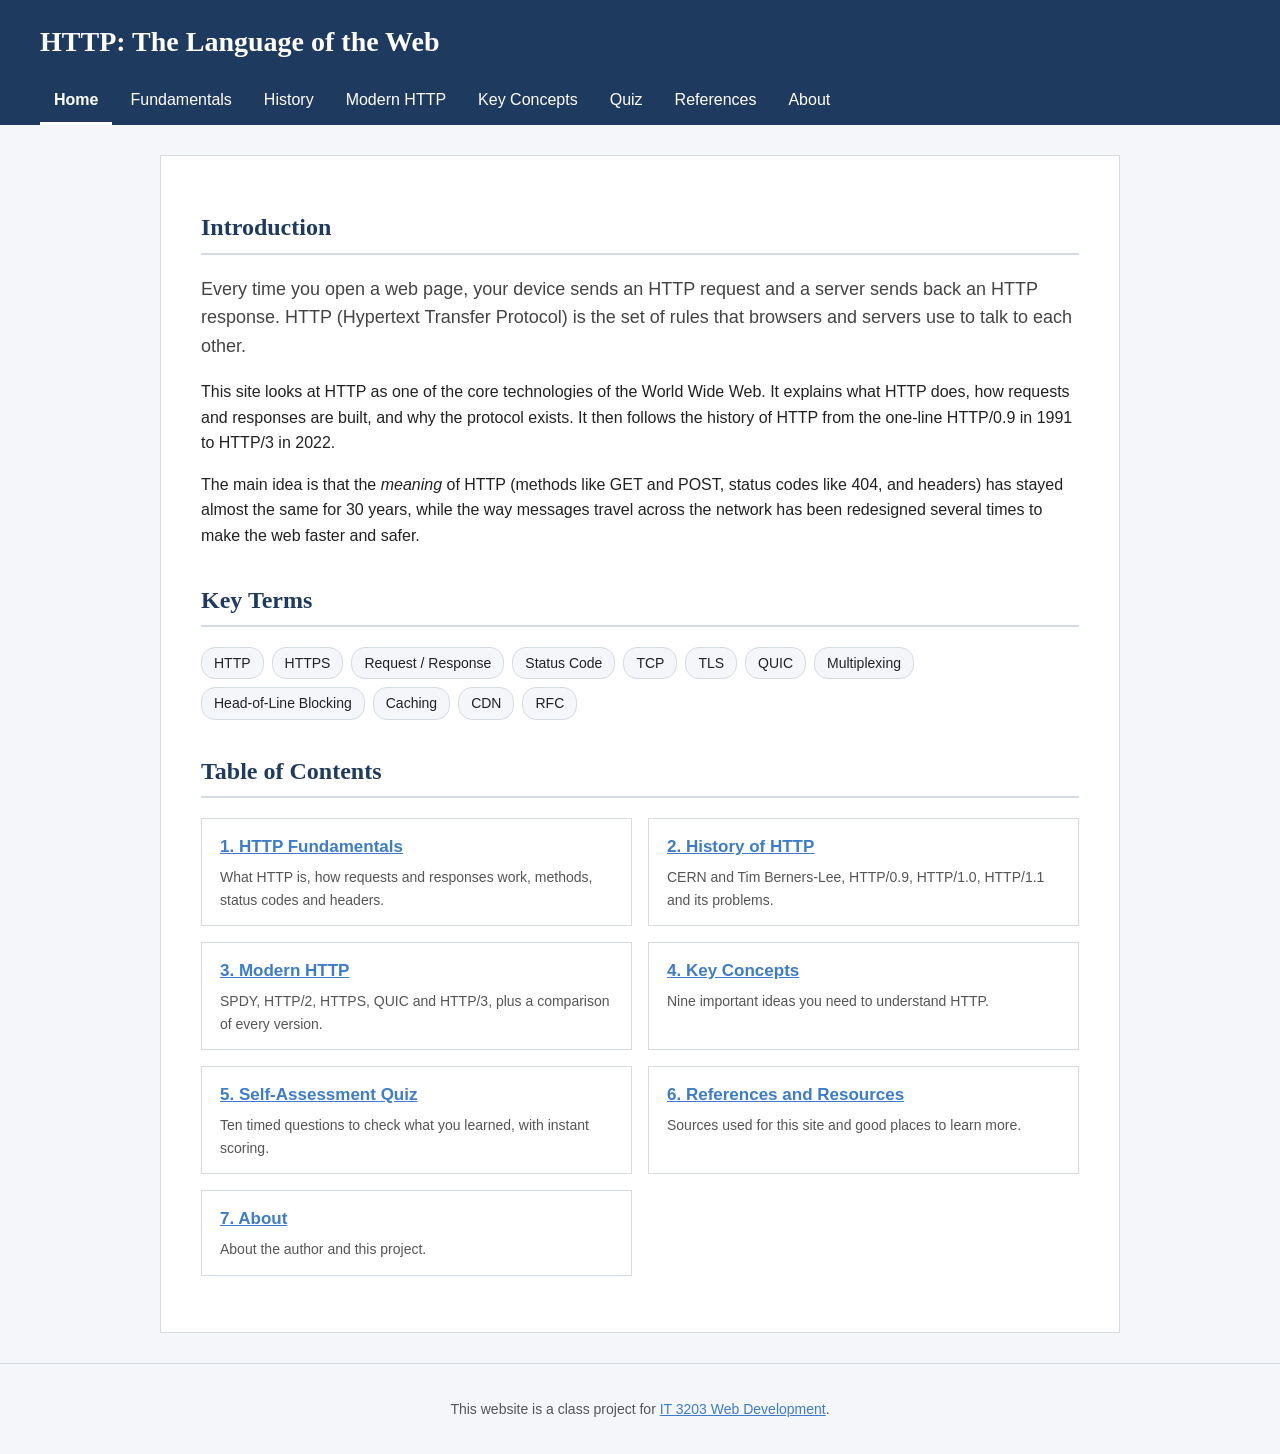
<file: index.html>
<!DOCTYPE html>
<html lang="en">
<head>
    <meta charset="UTF-8">
    <meta name="viewport" content="width=device-width, initial-scale=1.0">
    <title>HTTP: The Language of the Web | Home</title>
    <link rel="stylesheet" href="styles.css">
</head>
<body>
    <!-- Site header with the main menu (same on every page) -->
    <header id="site-header">
        <h1>HTTP: The Language of the Web</h1>
        <nav id="main-nav">
            <a href="index.html" class="active">Home</a>
            <a href="fundamentals.html">Fundamentals</a>
            <a href="history.html">History</a>
            <a href="modern.html">Modern HTTP</a>
            <a href="concepts.html">Key Concepts</a>
            <a href="quiz.html">Quiz</a>
            <a href="references.html">References</a>
            <a href="about.html">About</a>
        </nav>
    </header>

    <main>
        <!-- Introduction / abstract -->
        <section>
            <h2>Introduction</h2>
            <p class="lead">Every time you open a web page, your device sends an HTTP request and a
                server sends back an HTTP response. HTTP (Hypertext Transfer Protocol) is the set
                of rules that browsers and servers use to talk to each other.</p>
            <p>This site looks at HTTP as one of the core technologies of the World Wide Web. It
                explains what HTTP does, how requests and responses are built, and why the
                protocol exists. It then follows the history of HTTP from the one-line HTTP/0.9 in
                1991 to HTTP/3 in 2022.</p>
            <p>The main idea is that the <em>meaning</em> of HTTP (methods like GET and POST,
                status codes like 404, and headers) has stayed almost the same for 30 years, while
                the way messages travel across the network has been redesigned several times to
                make the web faster and safer.</p>
        </section>

        <!-- Key terms used on this site -->
        <section>
            <h2>Key Terms</h2>
            <ul class="terms">
                <li>HTTP</li>
                <li>HTTPS</li>
                <li>Request / Response</li>
                <li>Status Code</li>
                <li>TCP</li>
                <li>TLS</li>
                <li>QUIC</li>
                <li>Multiplexing</li>
                <li>Head-of-Line Blocking</li>
                <li>Caching</li>
                <li>CDN</li>
                <li>RFC</li>
            </ul>
        </section>

        <!-- Table of contents linking to every page -->
        <section>
            <h2>Table of Contents</h2>
            <ul class="toc">
                <li>
                    <a href="fundamentals.html">1. HTTP Fundamentals</a>
                    <p>What HTTP is, how requests and responses work, methods, status codes and headers.</p>
                </li>
                <li>
                    <a href="history.html">2. History of HTTP</a>
                    <p>CERN and Tim Berners-Lee, HTTP/0.9, HTTP/1.0, HTTP/1.1 and its problems.</p>
                </li>
                <li>
                    <a href="modern.html">3. Modern HTTP</a>
                    <p>SPDY, HTTP/2, HTTPS, QUIC and HTTP/3, plus a comparison of every version.</p>
                </li>
                <li>
                    <a href="concepts.html">4. Key Concepts</a>
                    <p>Nine important ideas you need to understand HTTP.</p>
                </li>
                <li>
                    <a href="quiz.html">5. Self-Assessment Quiz</a>
                    <p>Ten timed questions to check what you learned, with instant scoring.</p>
                </li>
                <li>
                    <a href="references.html">6. References and Resources</a>
                    <p>Sources used for this site and good places to learn more.</p>
                </li>
                <li>
                    <a href="about.html">7. About</a>
                    <p>About the author and this project.</p>
                </li>
            </ul>
        </section>
    </main>

    <!-- Footer with the class project note -->
    <footer>
        <p>This website is a class project for
            <a href="https://ksuweb.github.io/IT3203/">IT 3203 Web Development</a>.</p>
    </footer>
</body>
</html>
</file>
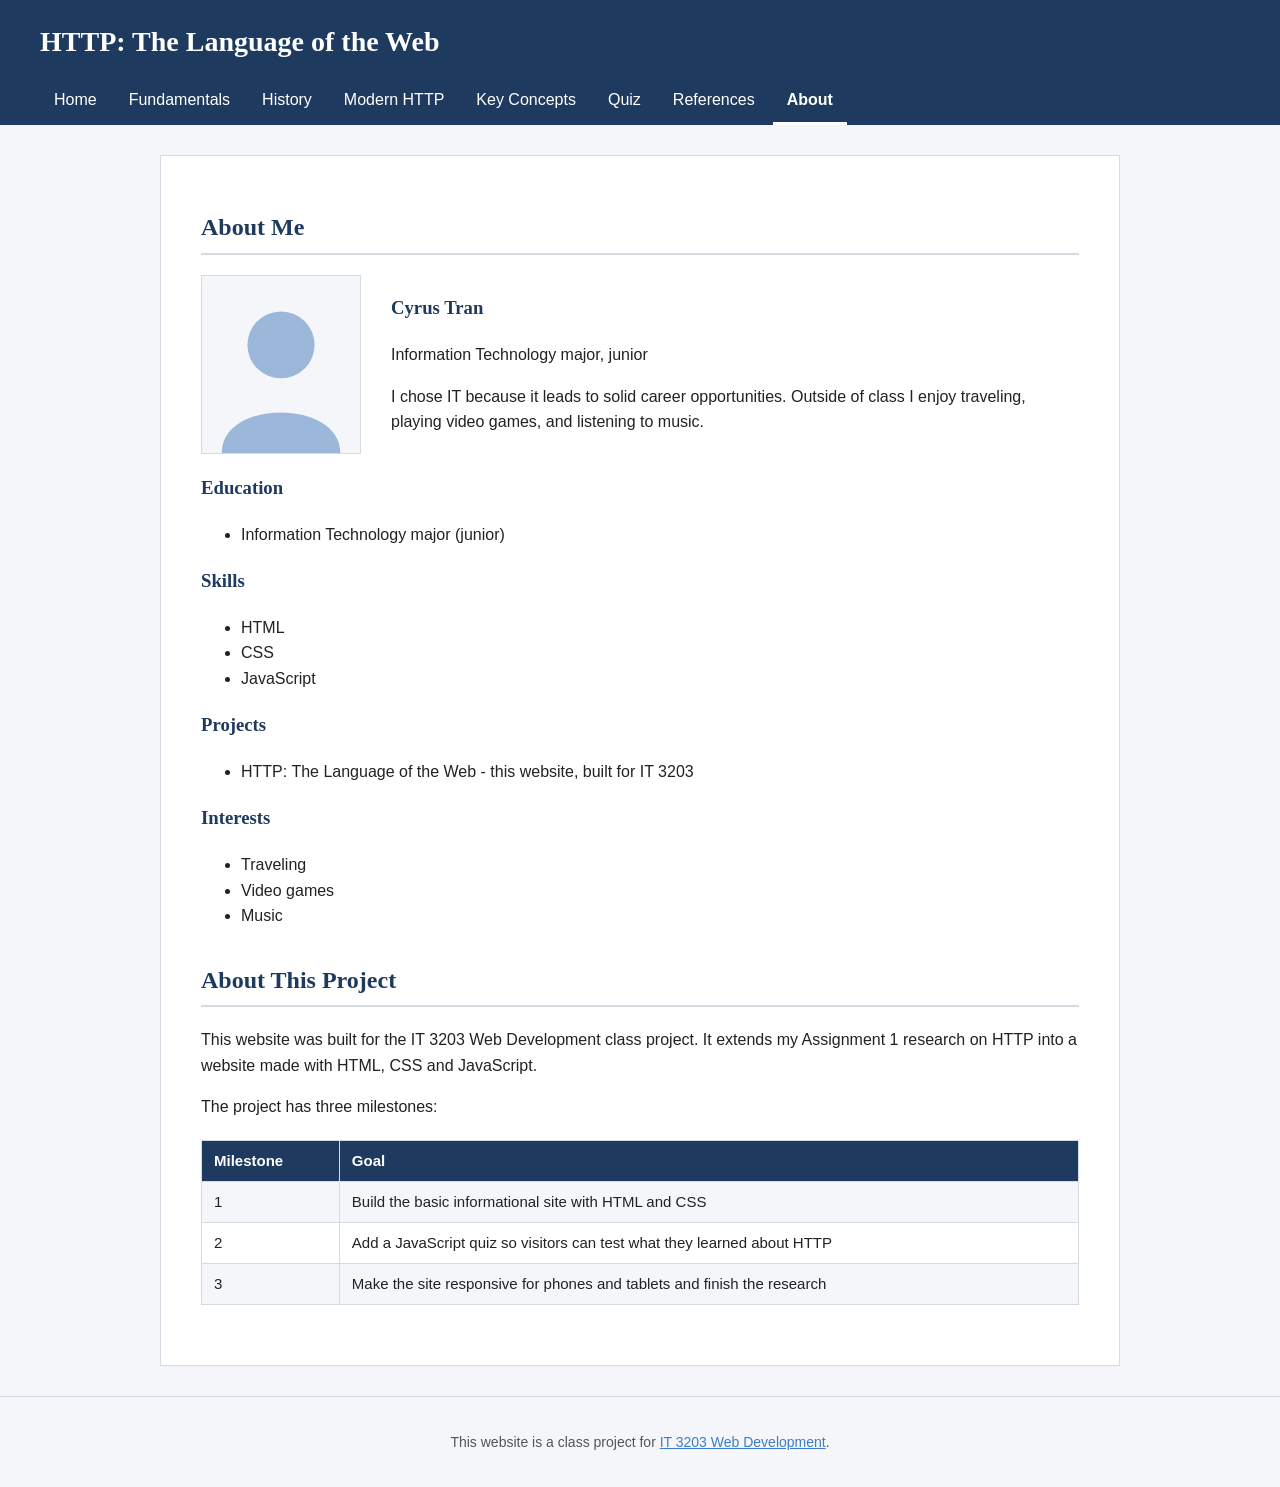
<file: about.html>
<!DOCTYPE html>
<html lang="en">
<head>
    <meta charset="UTF-8">
    <meta name="viewport" content="width=device-width, initial-scale=1.0">
    <title>HTTP: The Language of the Web | About</title>
    <link rel="stylesheet" href="styles.css">
</head>
<body>
    <!-- Site header with the main menu (same on every page) -->
    <header id="site-header">
        <h1>HTTP: The Language of the Web</h1>
        <nav id="main-nav">
            <a href="index.html">Home</a>
            <a href="fundamentals.html">Fundamentals</a>
            <a href="history.html">History</a>
            <a href="modern.html">Modern HTTP</a>
            <a href="concepts.html">Key Concepts</a>
            <a href="quiz.html">Quiz</a>
            <a href="references.html">References</a>
            <a href="about.html" class="active">About</a>
        </nav>
    </header>

    <main>
        <h2>About Me</h2>

        <!-- Photo and short intro side by side (flexbox) -->
        <div class="about-top">
            <!-- Placeholder profile image -->
            <img src="images/profile.svg" alt="Profile icon for Cyrus Tran">
            <div>
                <h3>Cyrus Tran</h3>
                <p>Information Technology major, junior</p>
                <p>I chose IT because it leads to solid career opportunities. Outside of class I
                    enjoy traveling, playing video games, and listening to music.</p>
            </div>
        </div>

        <!-- Mini resume -->
        <h3>Education</h3>
        <ul>
            <li>Information Technology major (junior)</li>
        </ul>

        <h3>Skills</h3>
        <ul>
            <li>HTML</li>
            <li>CSS</li>
            <li>JavaScript</li>
        </ul>

        <h3>Projects</h3>
        <ul>
            <li>HTTP: The Language of the Web - this website, built for IT 3203</li>
        </ul>

        <h3>Interests</h3>
        <ul>
            <li>Traveling</li>
            <li>Video games</li>
            <li>Music</li>
        </ul>

        <!-- About the project -->
        <h2>About This Project</h2>
        <p>This website was built for the IT 3203 Web Development class project. It extends my
            Assignment 1 research on HTTP into a website made with HTML, CSS and JavaScript.</p>
        <p>The project has three milestones:</p>
        <table>
            <tr>
                <th>Milestone</th>
                <th>Goal</th>
            </tr>
            <tr>
                <td>1</td>
                <td>Build the basic informational site with HTML and CSS</td>
            </tr>
            <tr>
                <td>2</td>
                <td>Add a JavaScript quiz so visitors can test what they learned about HTTP</td>
            </tr>
            <tr>
                <td>3</td>
                <td>Make the site responsive for phones and tablets and finish the research</td>
            </tr>
        </table>
    </main>

    <!-- Footer with the class project note -->
    <footer>
        <p>This website is a class project for
            <a href="https://ksuweb.github.io/IT3203/">IT 3203 Web Development</a>.</p>
    </footer>
</body>
</html>
</file>
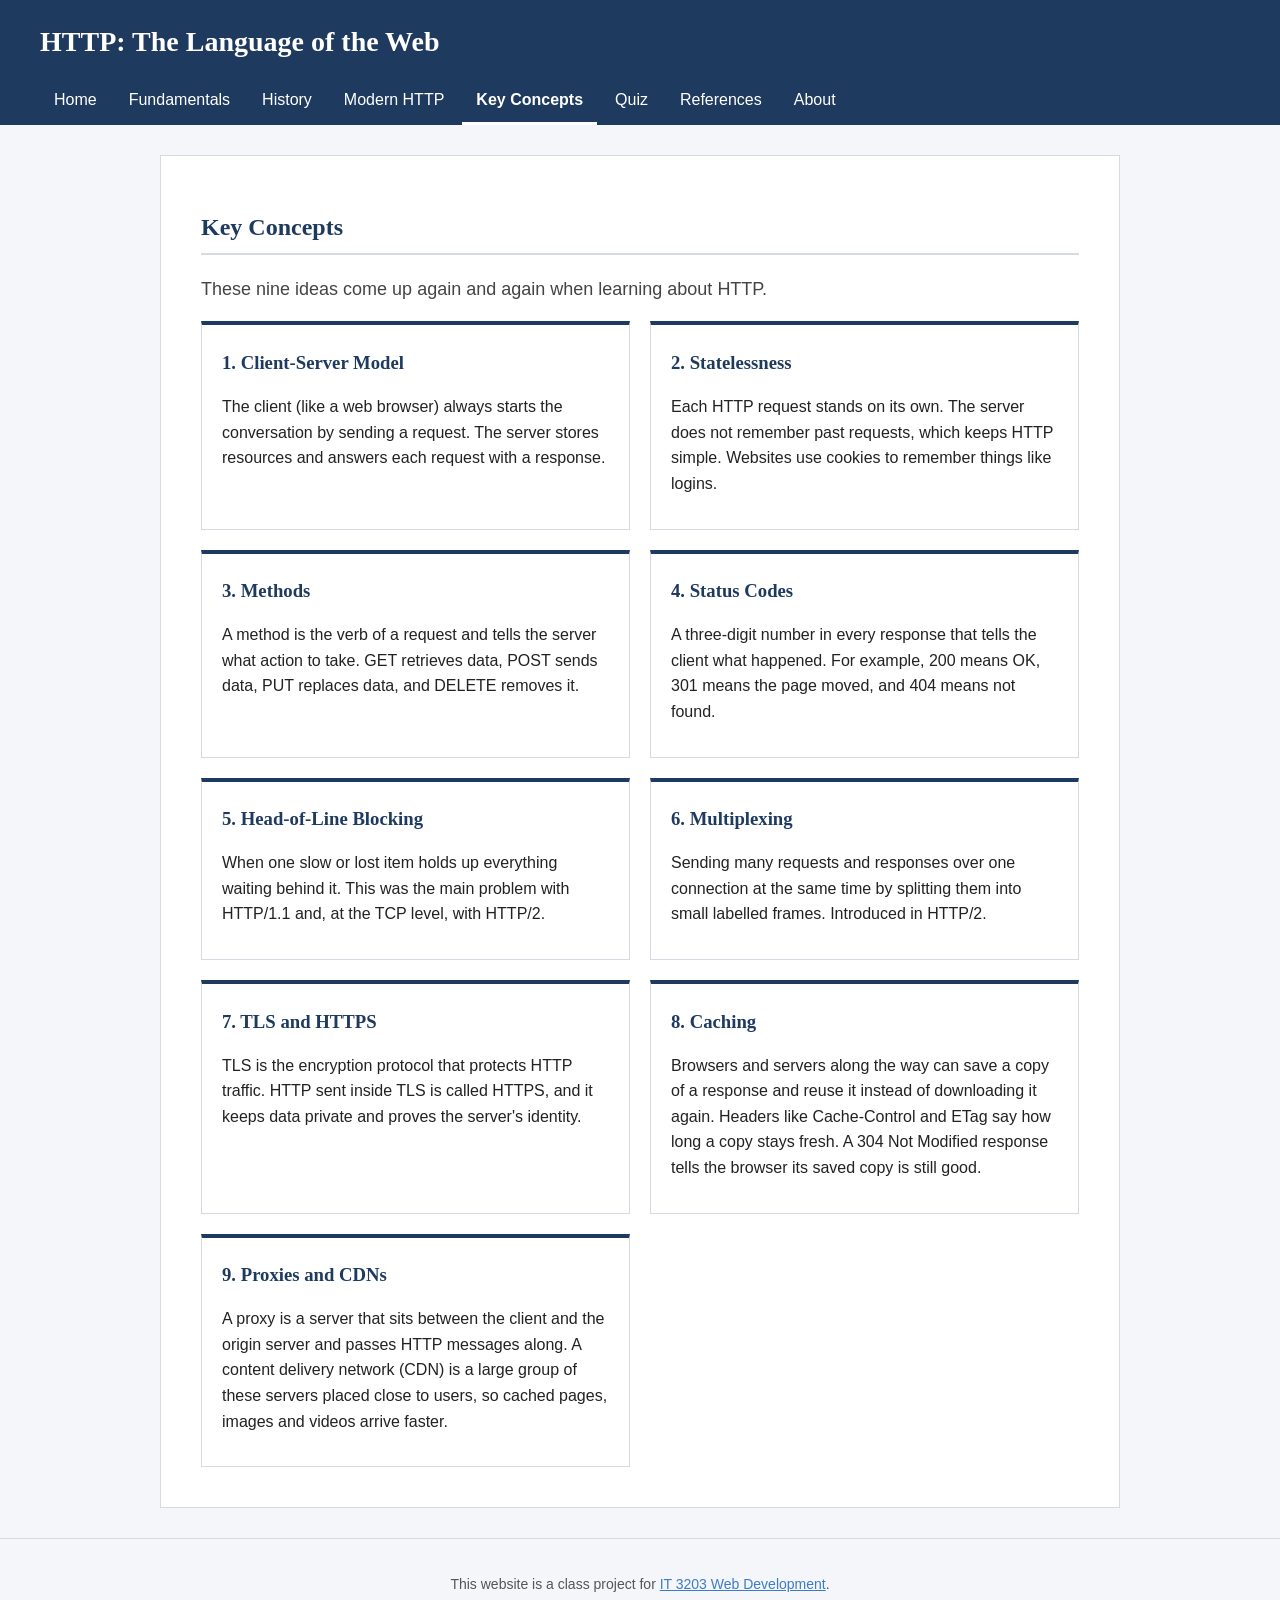
<file: concepts.html>
<!DOCTYPE html>
<html lang="en">
<head>
    <meta charset="UTF-8">
    <meta name="viewport" content="width=device-width, initial-scale=1.0">
    <title>HTTP: The Language of the Web | Key Concepts</title>
    <link rel="stylesheet" href="styles.css">
</head>
<body>
    <!-- Site header with the main menu (same on every page) -->
    <header id="site-header">
        <h1>HTTP: The Language of the Web</h1>
        <nav id="main-nav">
            <a href="index.html">Home</a>
            <a href="fundamentals.html">Fundamentals</a>
            <a href="history.html">History</a>
            <a href="modern.html">Modern HTTP</a>
            <a href="concepts.html" class="active">Key Concepts</a>
            <a href="quiz.html">Quiz</a>
            <a href="references.html">References</a>
            <a href="about.html">About</a>
        </nav>
    </header>

    <main>
        <h2>Key Concepts</h2>
        <p class="lead">These nine ideas come up again and again when learning about HTTP.</p>

        <!-- Concept cards laid out with CSS grid -->
        <div class="concept-grid">
            <div class="concept-card">
                <h3>1. Client-Server Model</h3>
                <p>The client (like a web browser) always starts the conversation by sending a
                    request. The server stores resources and answers each request with a
                    response.</p>
            </div>

            <div class="concept-card">
                <h3>2. Statelessness</h3>
                <p>Each HTTP request stands on its own. The server does not remember past requests,
                    which keeps HTTP simple. Websites use cookies to remember things like logins.</p>
            </div>

            <div class="concept-card">
                <h3>3. Methods</h3>
                <p>A method is the verb of a request and tells the server what action to take.
                    GET retrieves data, POST sends data, PUT replaces data, and DELETE removes it.</p>
            </div>

            <div class="concept-card">
                <h3>4. Status Codes</h3>
                <p>A three-digit number in every response that tells the client what happened.
                    For example, 200 means OK, 301 means the page moved, and 404 means not found.</p>
            </div>

            <div class="concept-card">
                <h3>5. Head-of-Line Blocking</h3>
                <p>When one slow or lost item holds up everything waiting behind it. This was the
                    main problem with HTTP/1.1 and, at the TCP level, with HTTP/2.</p>
            </div>

            <div class="concept-card">
                <h3>6. Multiplexing</h3>
                <p>Sending many requests and responses over one connection at the same time by
                    splitting them into small labelled frames. Introduced in HTTP/2.</p>
            </div>

            <div class="concept-card">
                <h3>7. TLS and HTTPS</h3>
                <p>TLS is the encryption protocol that protects HTTP traffic. HTTP sent inside TLS
                    is called HTTPS, and it keeps data private and proves the server's identity.</p>
            </div>

            <div class="concept-card">
                <h3>8. Caching</h3>
                <p>Browsers and servers along the way can save a copy of a response and reuse it
                    instead of downloading it again. Headers like Cache-Control and ETag say how
                    long a copy stays fresh. A 304 Not Modified response tells the browser its
                    saved copy is still good.</p>
            </div>

            <div class="concept-card">
                <h3>9. Proxies and CDNs</h3>
                <p>A proxy is a server that sits between the client and the origin server and
                    passes HTTP messages along. A content delivery network (CDN) is a large group of
                    these servers placed close to users, so cached pages, images and videos arrive
                    faster.</p>
            </div>
        </div>
    </main>

    <!-- Footer with the class project note -->
    <footer>
        <p>This website is a class project for
            <a href="https://ksuweb.github.io/IT3203/">IT 3203 Web Development</a>.</p>
    </footer>
</body>
</html>
</file>
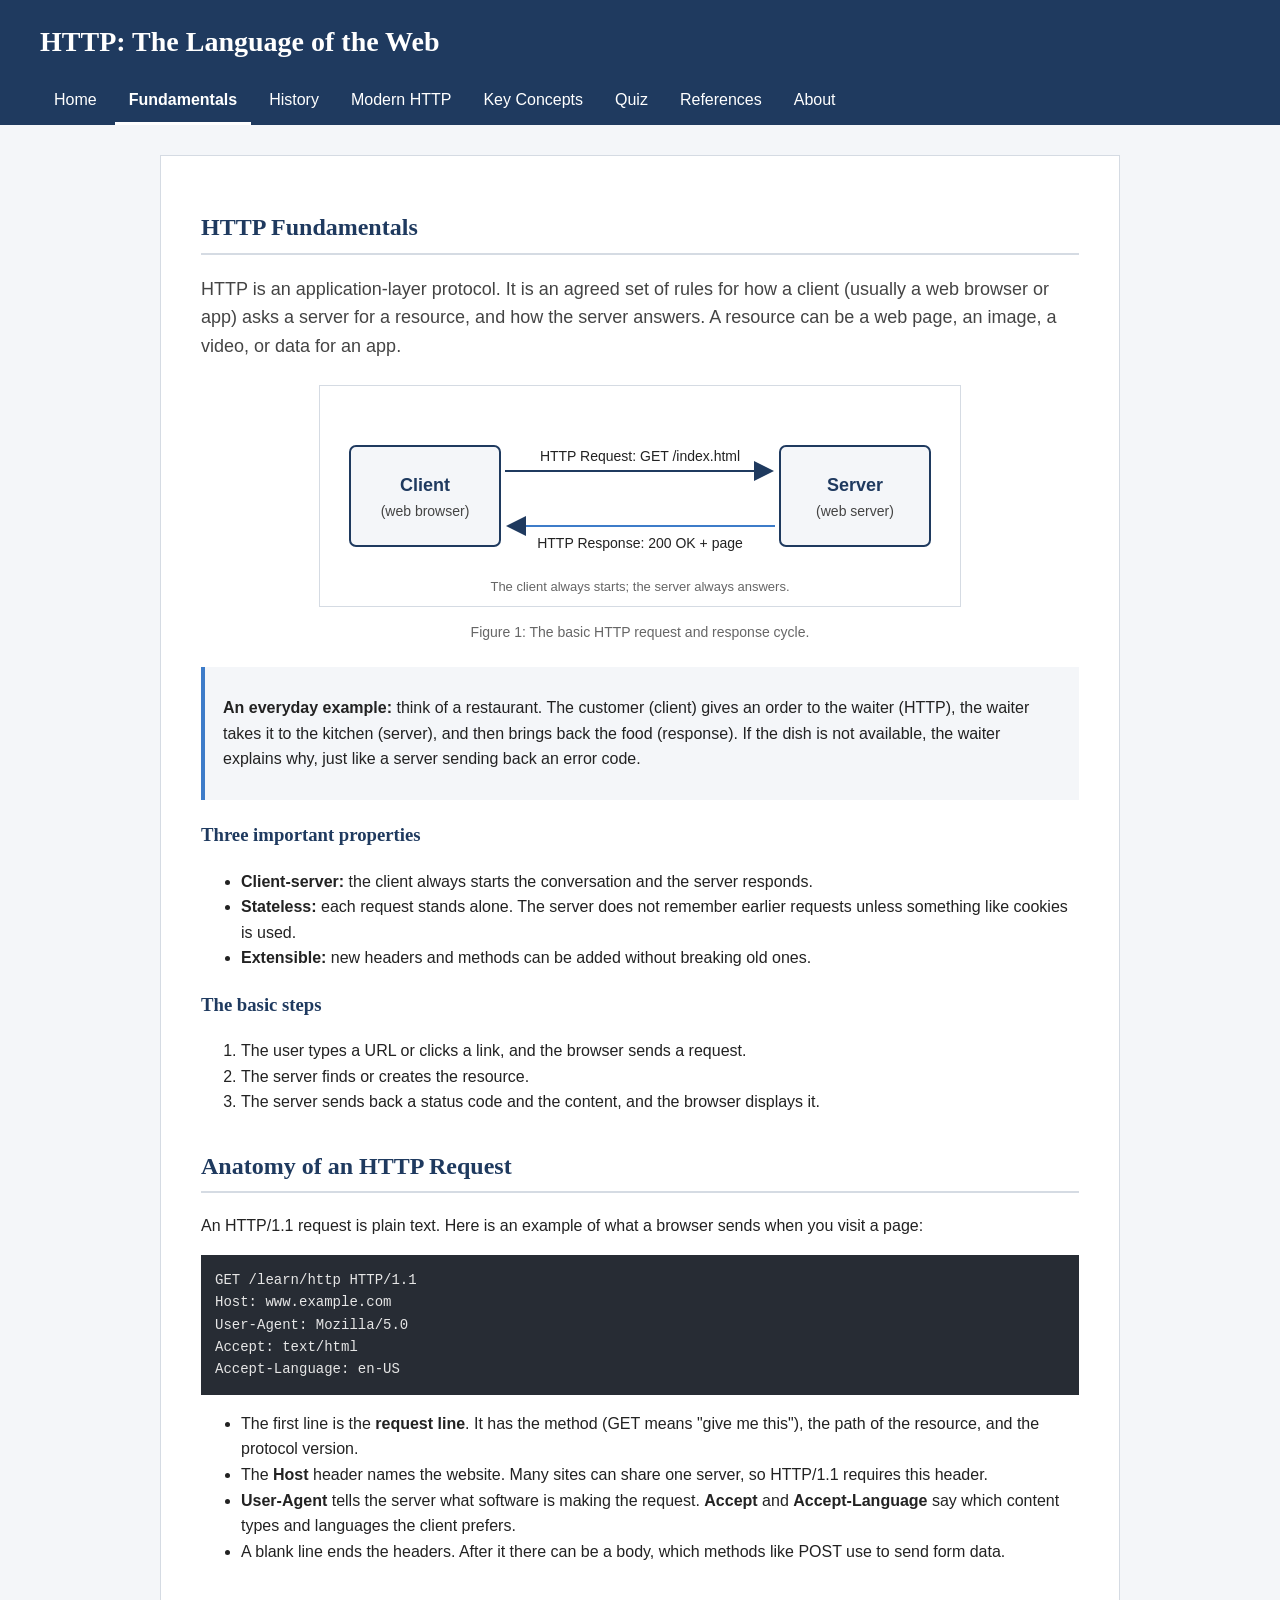
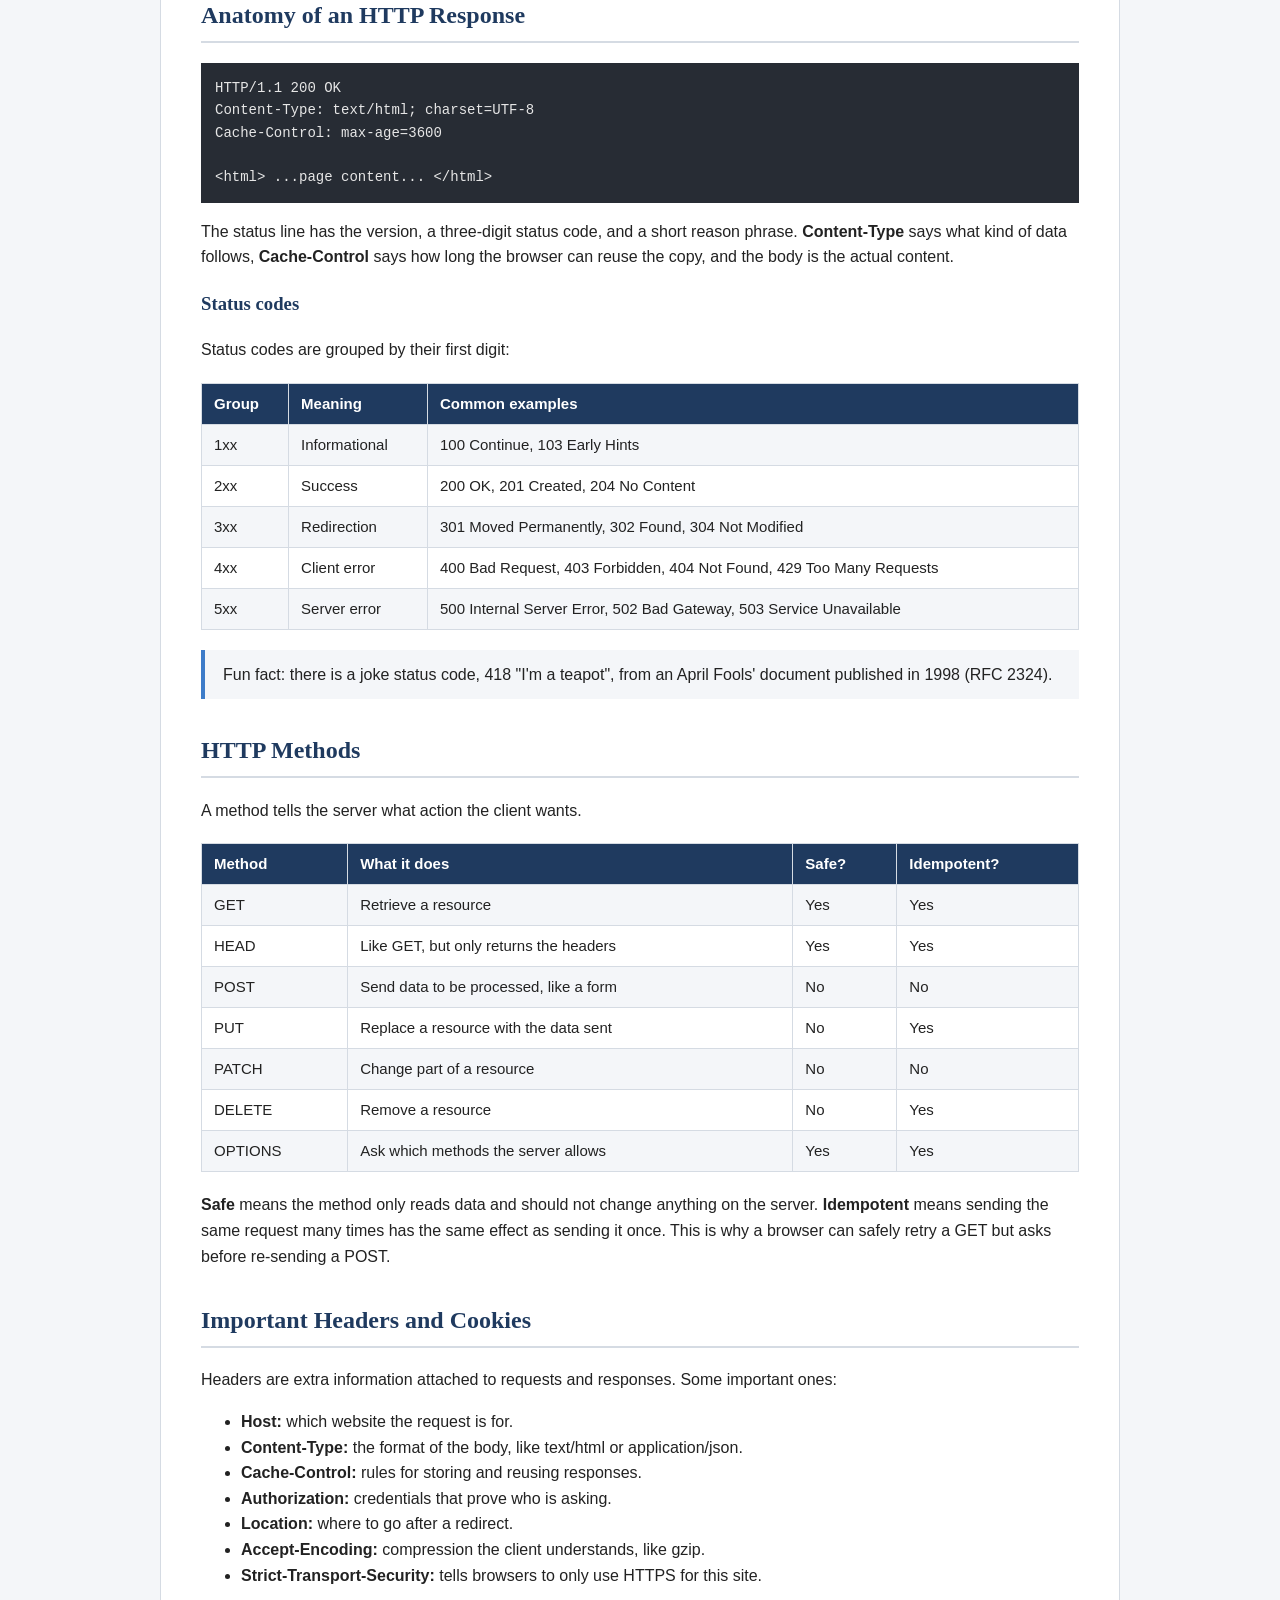
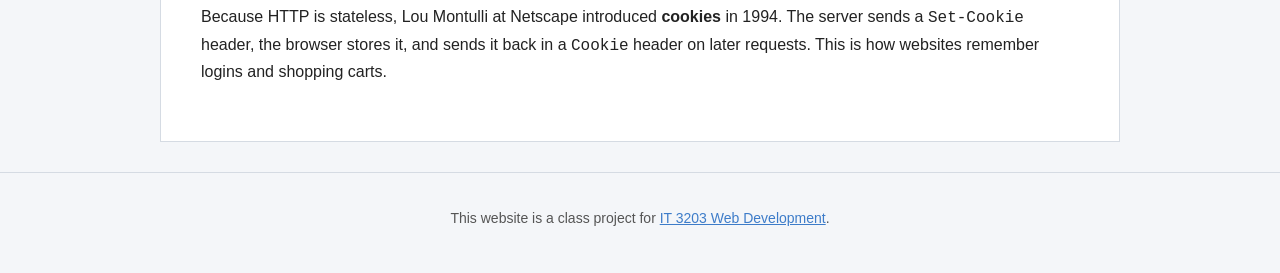
<file: fundamentals.html>
<!DOCTYPE html>
<html lang="en">
<head>
    <meta charset="UTF-8">
    <meta name="viewport" content="width=device-width, initial-scale=1.0">
    <title>HTTP: The Language of the Web | Fundamentals</title>
    <link rel="stylesheet" href="styles.css">
</head>
<body>
    <!-- Site header with the main menu (same on every page) -->
    <header id="site-header">
        <h1>HTTP: The Language of the Web</h1>
        <nav id="main-nav">
            <a href="index.html">Home</a>
            <a href="fundamentals.html" class="active">Fundamentals</a>
            <a href="history.html">History</a>
            <a href="modern.html">Modern HTTP</a>
            <a href="concepts.html">Key Concepts</a>
            <a href="quiz.html">Quiz</a>
            <a href="references.html">References</a>
            <a href="about.html">About</a>
        </nav>
    </header>

    <main>
        <h2>HTTP Fundamentals</h2>
        <p class="lead">HTTP is an application-layer protocol. It is an agreed set of rules for how a
            client (usually a web browser or app) asks a server for a resource, and how the server
            answers. A resource can be a web page, an image, a video, or data for an app.</p>

        <!-- Diagram of the request/response cycle -->
        <figure>
            <img src="images/request-response.svg" alt="Diagram showing a browser sending an HTTP request to a server and the server sending back a response">
            <figcaption>Figure 1: The basic HTTP request and response cycle.</figcaption>
        </figure>

        <!-- Restaurant analogy -->
        <div class="note">
            <p><strong>An everyday example:</strong> think of a restaurant. The customer (client)
                gives an order to the waiter (HTTP), the waiter takes it to the kitchen (server),
                and then brings back the food (response). If the dish is not available, the waiter
                explains why, just like a server sending back an error code.</p>
        </div>

        <h3>Three important properties</h3>
        <ul>
            <li><strong>Client-server:</strong> the client always starts the conversation and the server responds.</li>
            <li><strong>Stateless:</strong> each request stands alone. The server does not remember
                earlier requests unless something like cookies is used.</li>
            <li><strong>Extensible:</strong> new headers and methods can be added without breaking old ones.</li>
        </ul>

        <h3>The basic steps</h3>
        <ol>
            <li>The user types a URL or clicks a link, and the browser sends a request.</li>
            <li>The server finds or creates the resource.</li>
            <li>The server sends back a status code and the content, and the browser displays it.</li>
        </ol>

        <!-- Request section -->
        <h2>Anatomy of an HTTP Request</h2>
        <p>An HTTP/1.1 request is plain text. Here is an example of what a browser sends when you
            visit a page:</p>
<pre><code>GET /learn/http HTTP/1.1
Host: www.example.com
User-Agent: Mozilla/5.0
Accept: text/html
Accept-Language: en-US</code></pre>
        <ul>
            <li>The first line is the <strong>request line</strong>. It has the method (GET means
                "give me this"), the path of the resource, and the protocol version.</li>
            <li>The <strong>Host</strong> header names the website. Many sites can share one
                server, so HTTP/1.1 requires this header.</li>
            <li><strong>User-Agent</strong> tells the server what software is making the request.
                <strong>Accept</strong> and <strong>Accept-Language</strong> say which content
                types and languages the client prefers.</li>
            <li>A blank line ends the headers. After it there can be a body, which methods like
                POST use to send form data.</li>
        </ul>

        <!-- Response section -->
        <h2>Anatomy of an HTTP Response</h2>
<pre><code>HTTP/1.1 200 OK
Content-Type: text/html; charset=UTF-8
Cache-Control: max-age=3600

&lt;html&gt; ...page content... &lt;/html&gt;</code></pre>
        <p>The status line has the version, a three-digit status code, and a short reason phrase.
            <strong>Content-Type</strong> says what kind of data follows,
            <strong>Cache-Control</strong> says how long the browser can reuse the copy, and the
            body is the actual content.</p>

        <h3>Status codes</h3>
        <p>Status codes are grouped by their first digit:</p>
        <table>
            <tr>
                <th>Group</th>
                <th>Meaning</th>
                <th>Common examples</th>
            </tr>
            <tr>
                <td>1xx</td>
                <td>Informational</td>
                <td>100 Continue, 103 Early Hints</td>
            </tr>
            <tr>
                <td>2xx</td>
                <td>Success</td>
                <td>200 OK, 201 Created, 204 No Content</td>
            </tr>
            <tr>
                <td>3xx</td>
                <td>Redirection</td>
                <td>301 Moved Permanently, 302 Found, 304 Not Modified</td>
            </tr>
            <tr>
                <td>4xx</td>
                <td>Client error</td>
                <td>400 Bad Request, 403 Forbidden, 404 Not Found, 429 Too Many Requests</td>
            </tr>
            <tr>
                <td>5xx</td>
                <td>Server error</td>
                <td>500 Internal Server Error, 502 Bad Gateway, 503 Service Unavailable</td>
            </tr>
        </table>
        <p class="note">Fun fact: there is a joke status code, 418 "I'm a teapot", from an April
            Fools' document published in 1998 (RFC 2324).</p>

        <!-- Methods section -->
        <h2>HTTP Methods</h2>
        <p>A method tells the server what action the client wants.</p>
        <table>
            <tr>
                <th>Method</th>
                <th>What it does</th>
                <th>Safe?</th>
                <th>Idempotent?</th>
            </tr>
            <tr>
                <td>GET</td>
                <td>Retrieve a resource</td>
                <td>Yes</td>
                <td>Yes</td>
            </tr>
            <tr>
                <td>HEAD</td>
                <td>Like GET, but only returns the headers</td>
                <td>Yes</td>
                <td>Yes</td>
            </tr>
            <tr>
                <td>POST</td>
                <td>Send data to be processed, like a form</td>
                <td>No</td>
                <td>No</td>
            </tr>
            <tr>
                <td>PUT</td>
                <td>Replace a resource with the data sent</td>
                <td>No</td>
                <td>Yes</td>
            </tr>
            <tr>
                <td>PATCH</td>
                <td>Change part of a resource</td>
                <td>No</td>
                <td>No</td>
            </tr>
            <tr>
                <td>DELETE</td>
                <td>Remove a resource</td>
                <td>No</td>
                <td>Yes</td>
            </tr>
            <tr>
                <td>OPTIONS</td>
                <td>Ask which methods the server allows</td>
                <td>Yes</td>
                <td>Yes</td>
            </tr>
        </table>
        <p><strong>Safe</strong> means the method only reads data and should not change anything on
            the server. <strong>Idempotent</strong> means sending the same request many times has
            the same effect as sending it once. This is why a browser can safely retry a GET but
            asks before re-sending a POST.</p>

        <!-- Headers and cookies section -->
        <h2>Important Headers and Cookies</h2>
        <p>Headers are extra information attached to requests and responses. Some important ones:</p>
        <ul>
            <li><strong>Host:</strong> which website the request is for.</li>
            <li><strong>Content-Type:</strong> the format of the body, like text/html or application/json.</li>
            <li><strong>Cache-Control:</strong> rules for storing and reusing responses.</li>
            <li><strong>Authorization:</strong> credentials that prove who is asking.</li>
            <li><strong>Location:</strong> where to go after a redirect.</li>
            <li><strong>Accept-Encoding:</strong> compression the client understands, like gzip.</li>
            <li><strong>Strict-Transport-Security:</strong> tells browsers to only use HTTPS for this site.</li>
        </ul>
        <p>Because HTTP is stateless, Lou Montulli at Netscape introduced <strong>cookies</strong>
            in 1994. The server sends a <code>Set-Cookie</code> header, the browser stores it, and
            sends it back in a <code>Cookie</code> header on later requests. This is how websites
            remember logins and shopping carts.</p>
    </main>

    <!-- Footer with the class project note -->
    <footer>
        <p>This website is a class project for
            <a href="https://ksuweb.github.io/IT3203/">IT 3203 Web Development</a>.</p>
    </footer>
</body>
</html>
</file>
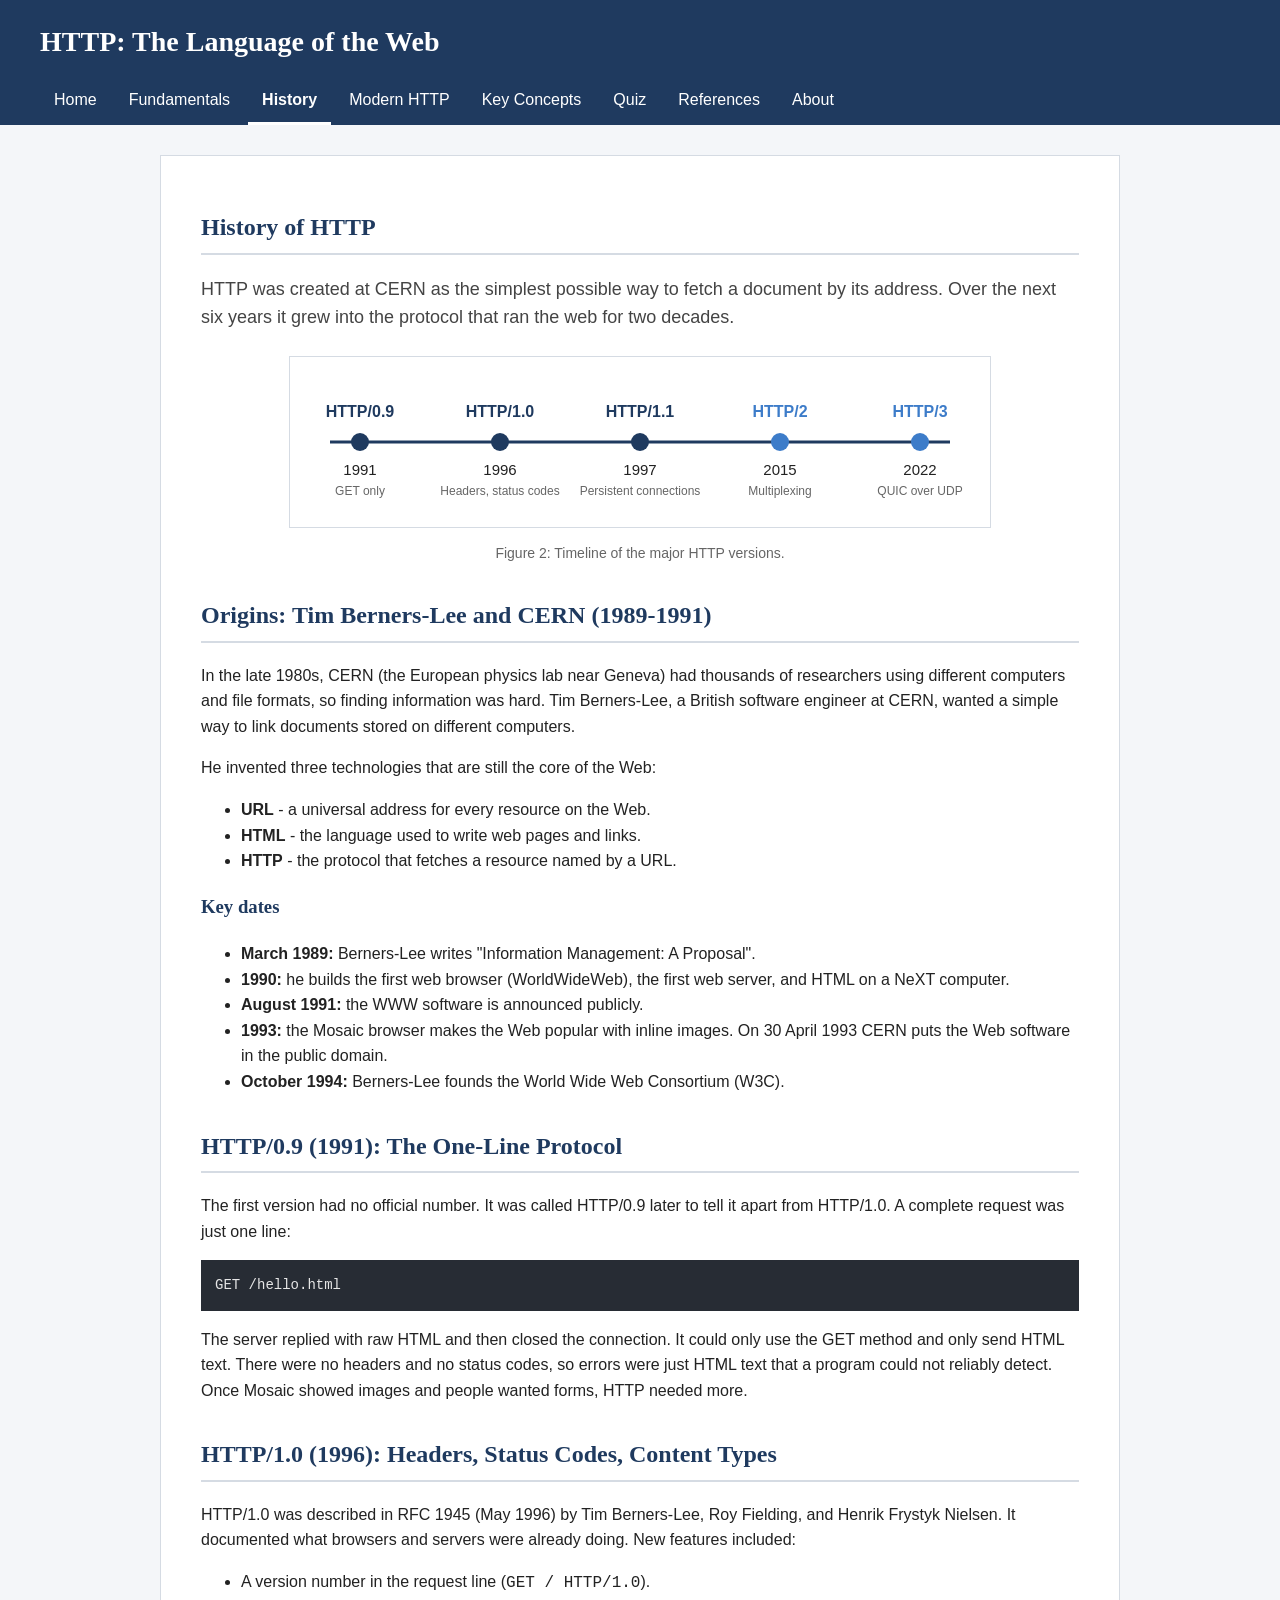
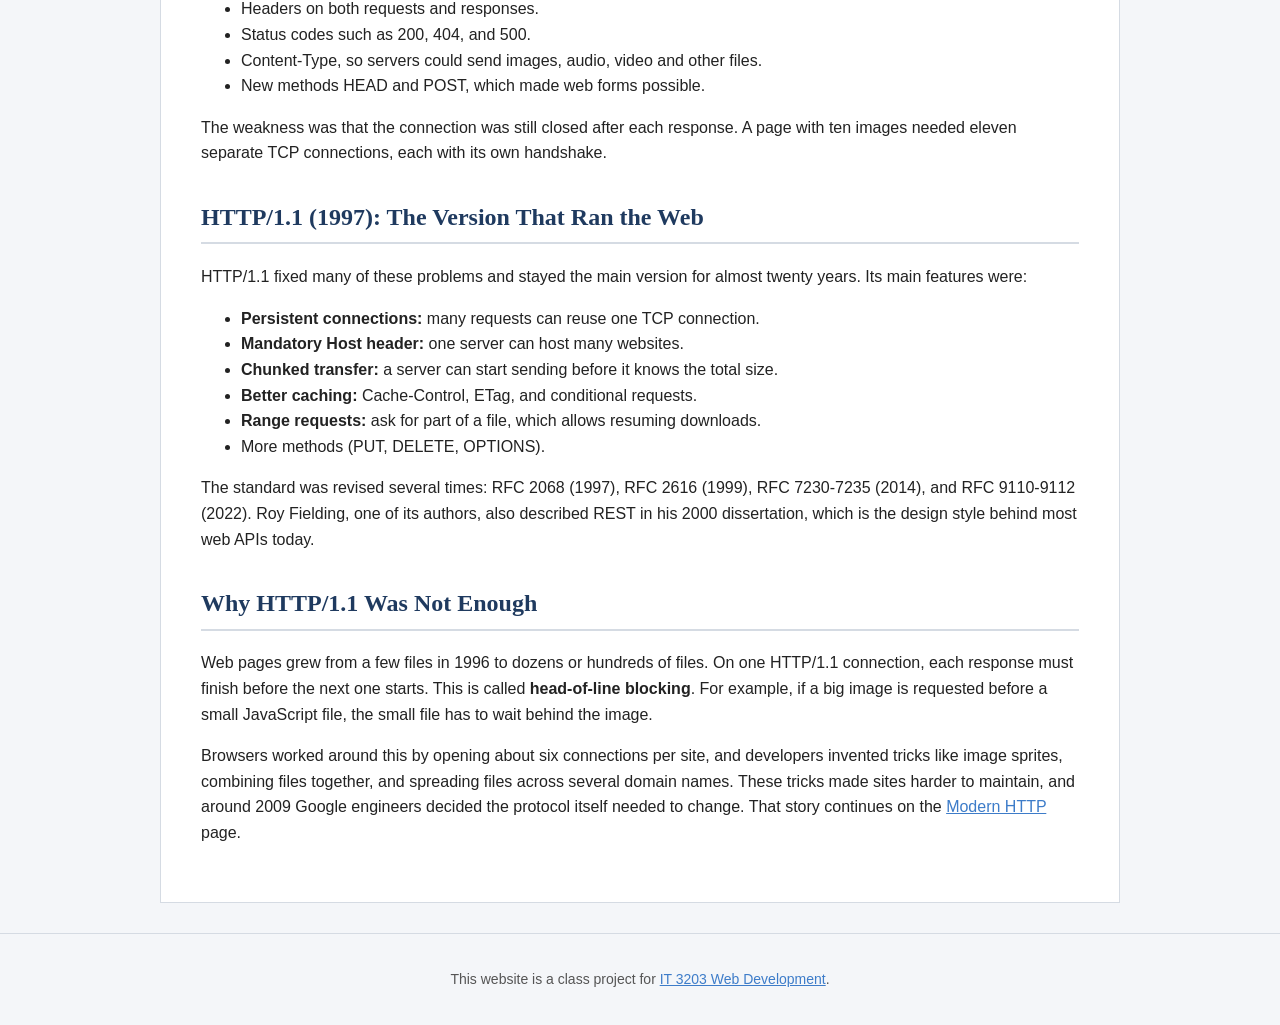
<file: history.html>
<!DOCTYPE html>
<html lang="en">
<head>
    <meta charset="UTF-8">
    <meta name="viewport" content="width=device-width, initial-scale=1.0">
    <title>HTTP: The Language of the Web | History</title>
    <link rel="stylesheet" href="styles.css">
</head>
<body>
    <!-- Site header with the main menu (same on every page) -->
    <header id="site-header">
        <h1>HTTP: The Language of the Web</h1>
        <nav id="main-nav">
            <a href="index.html">Home</a>
            <a href="fundamentals.html">Fundamentals</a>
            <a href="history.html" class="active">History</a>
            <a href="modern.html">Modern HTTP</a>
            <a href="concepts.html">Key Concepts</a>
            <a href="quiz.html">Quiz</a>
            <a href="references.html">References</a>
            <a href="about.html">About</a>
        </nav>
    </header>

    <main>
        <h2>History of HTTP</h2>
        <p class="lead">HTTP was created at CERN as the simplest possible way to fetch a document by
            its address. Over the next six years it grew into the protocol that ran the web for
            two decades.</p>

        <!-- Timeline image -->
        <figure>
            <img src="images/timeline.svg" alt="Timeline of HTTP versions: HTTP/0.9 in 1991, HTTP/1.0 in 1996, HTTP/1.1 in 1997, HTTP/2 in 2015 and HTTP/3 in 2022">
            <figcaption>Figure 2: Timeline of the major HTTP versions.</figcaption>
        </figure>

        <!-- Origins at CERN -->
        <h2>Origins: Tim Berners-Lee and CERN (1989-1991)</h2>
        <p>In the late 1980s, CERN (the European physics lab near Geneva) had thousands of
            researchers using different computers and file formats, so finding information was
            hard. Tim Berners-Lee, a British software engineer at CERN, wanted a simple way to link
            documents stored on different computers.</p>
        <p>He invented three technologies that are still the core of the Web:</p>
        <ul>
            <li><strong>URL</strong> - a universal address for every resource on the Web.</li>
            <li><strong>HTML</strong> - the language used to write web pages and links.</li>
            <li><strong>HTTP</strong> - the protocol that fetches a resource named by a URL.</li>
        </ul>

        <h3>Key dates</h3>
        <ul>
            <li><strong>March 1989:</strong> Berners-Lee writes "Information Management: A Proposal".</li>
            <li><strong>1990:</strong> he builds the first web browser (WorldWideWeb), the first web
                server, and HTML on a NeXT computer.</li>
            <li><strong>August 1991:</strong> the WWW software is announced publicly.</li>
            <li><strong>1993:</strong> the Mosaic browser makes the Web popular with inline images.
                On 30 April 1993 CERN puts the Web software in the public domain.</li>
            <li><strong>October 1994:</strong> Berners-Lee founds the World Wide Web Consortium (W3C).</li>
        </ul>

        <!-- HTTP/0.9 -->
        <h2>HTTP/0.9 (1991): The One-Line Protocol</h2>
        <p>The first version had no official number. It was called HTTP/0.9 later to tell it apart
            from HTTP/1.0. A complete request was just one line:</p>
<pre><code>GET /hello.html</code></pre>
        <p>The server replied with raw HTML and then closed the connection. It could only use the
            GET method and only send HTML text. There were no headers and no status codes, so errors
            were just HTML text that a program could not reliably detect. Once Mosaic showed images
            and people wanted forms, HTTP needed more.</p>

        <!-- HTTP/1.0 -->
        <h2>HTTP/1.0 (1996): Headers, Status Codes, Content Types</h2>
        <p>HTTP/1.0 was described in RFC 1945 (May 1996) by Tim Berners-Lee, Roy Fielding, and
            Henrik Frystyk Nielsen. It documented what browsers and servers were already doing.
            New features included:</p>
        <ul>
            <li>A version number in the request line (<code>GET / HTTP/1.0</code>).</li>
            <li>Headers on both requests and responses.</li>
            <li>Status codes such as 200, 404, and 500.</li>
            <li>Content-Type, so servers could send images, audio, video and other files.</li>
            <li>New methods HEAD and POST, which made web forms possible.</li>
        </ul>
        <p>The weakness was that the connection was still closed after each response. A page with
            ten images needed eleven separate TCP connections, each with its own handshake.</p>

        <!-- HTTP/1.1 -->
        <h2>HTTP/1.1 (1997): The Version That Ran the Web</h2>
        <p>HTTP/1.1 fixed many of these problems and stayed the main version for almost twenty
            years. Its main features were:</p>
        <ul>
            <li><strong>Persistent connections:</strong> many requests can reuse one TCP connection.</li>
            <li><strong>Mandatory Host header:</strong> one server can host many websites.</li>
            <li><strong>Chunked transfer:</strong> a server can start sending before it knows the total size.</li>
            <li><strong>Better caching:</strong> Cache-Control, ETag, and conditional requests.</li>
            <li><strong>Range requests:</strong> ask for part of a file, which allows resuming downloads.</li>
            <li>More methods (PUT, DELETE, OPTIONS).</li>
        </ul>
        <p>The standard was revised several times: RFC 2068 (1997), RFC 2616 (1999), RFC 7230-7235
            (2014), and RFC 9110-9112 (2022). Roy Fielding, one of its authors, also described
            REST in his 2000 dissertation, which is the design style behind most web APIs today.</p>

        <!-- Problems with HTTP/1.1 -->
        <h2>Why HTTP/1.1 Was Not Enough</h2>
        <p>Web pages grew from a few files in 1996 to dozens or hundreds of files. On one HTTP/1.1
            connection, each response must finish before the next one starts. This is called
            <strong>head-of-line blocking</strong>. For example, if a big image is requested before
            a small JavaScript file, the small file has to wait behind the image.</p>
        <p>Browsers worked around this by opening about six connections per site, and developers
            invented tricks like image sprites, combining files together, and spreading files across
            several domain names. These tricks made sites harder to maintain, and around 2009
            Google engineers decided the protocol itself needed to change. That story continues on
            the <a href="modern.html">Modern HTTP</a> page.</p>
    </main>

    <!-- Footer with the class project note -->
    <footer>
        <p>This website is a class project for
            <a href="https://ksuweb.github.io/IT3203/">IT 3203 Web Development</a>.</p>
    </footer>
</body>
</html>
</file>
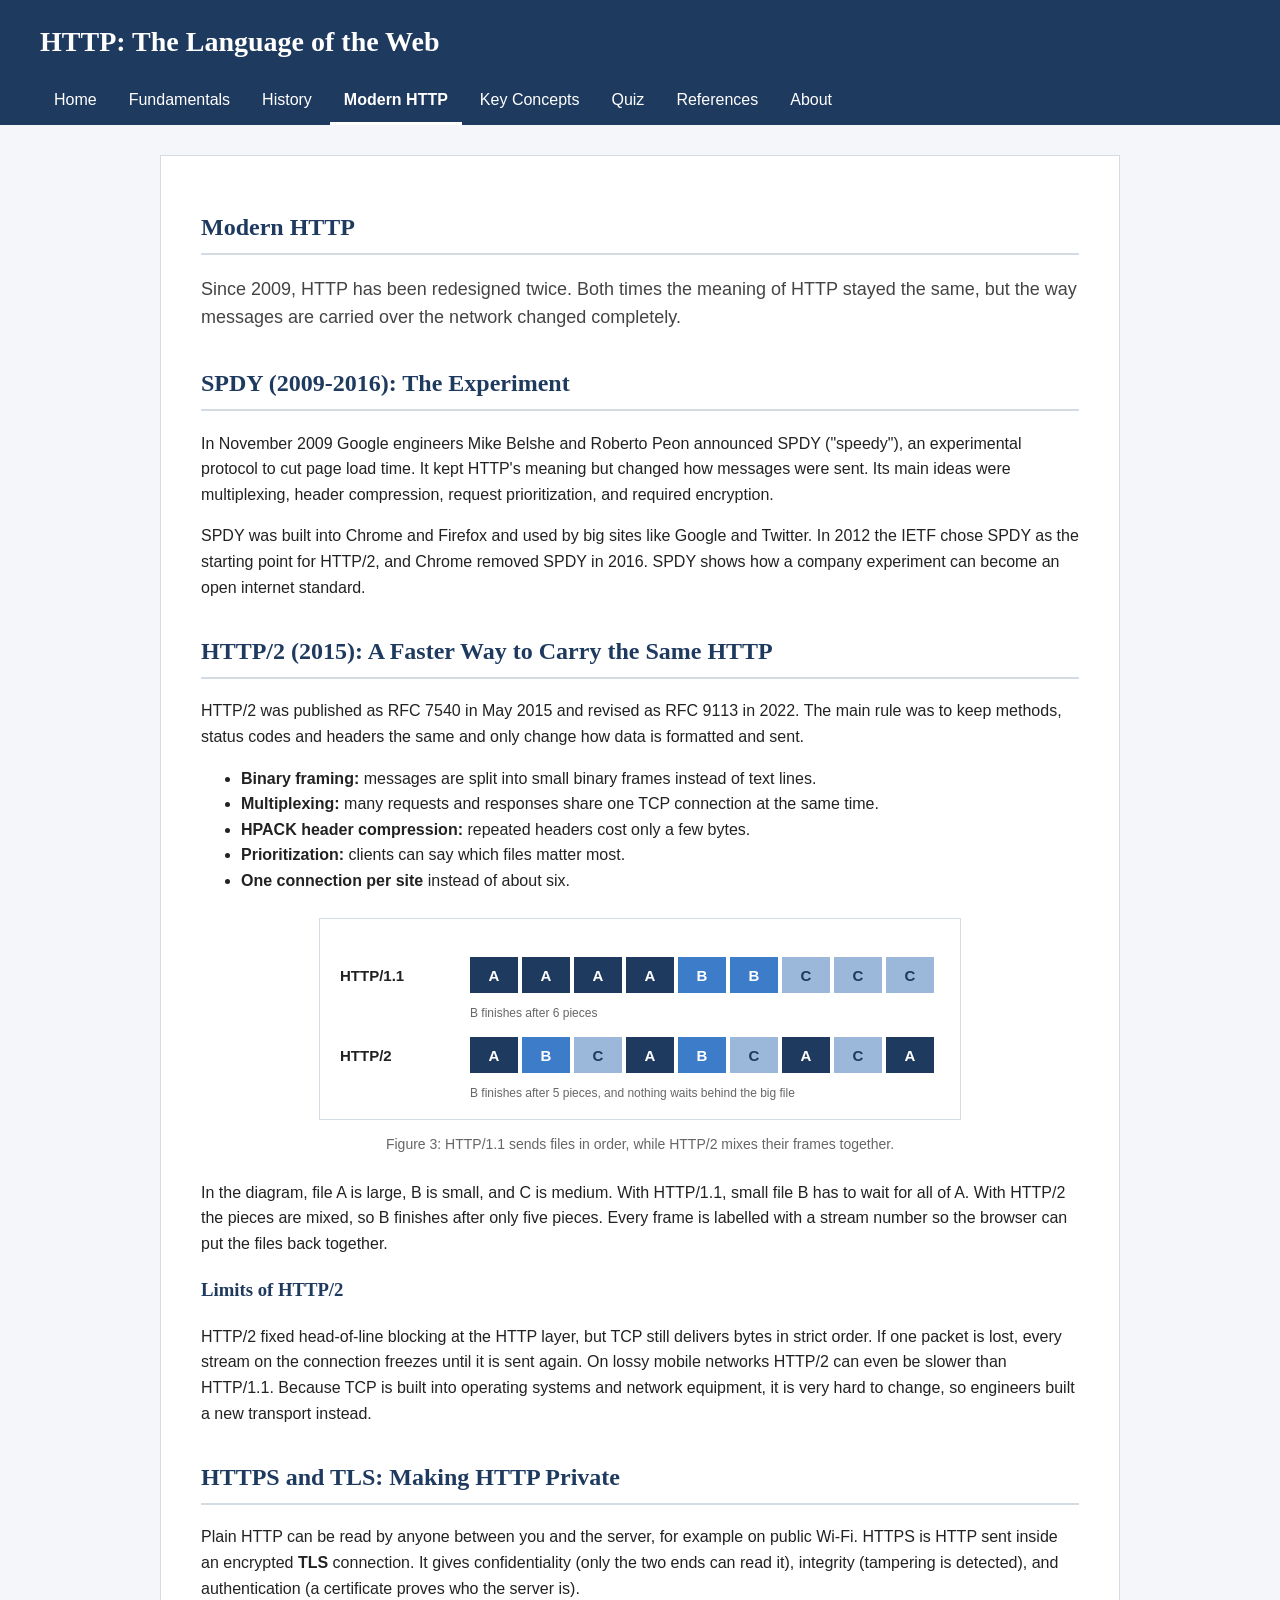
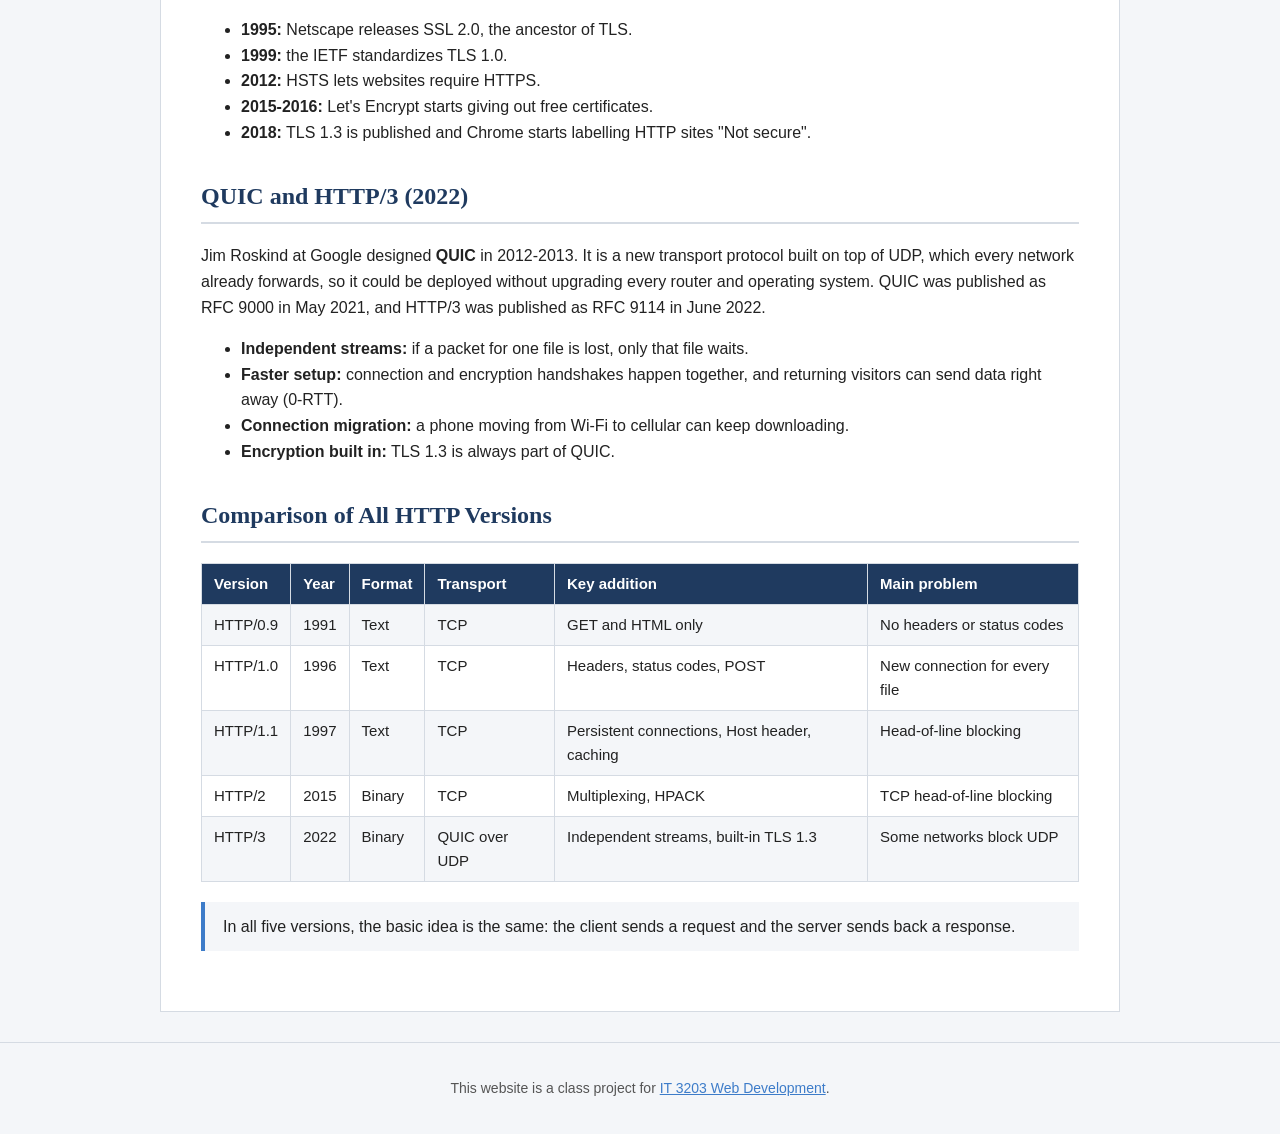
<file: modern.html>
<!DOCTYPE html>
<html lang="en">
<head>
    <meta charset="UTF-8">
    <meta name="viewport" content="width=device-width, initial-scale=1.0">
    <title>HTTP: The Language of the Web | Modern HTTP</title>
    <link rel="stylesheet" href="styles.css">
</head>
<body>
    <!-- Site header with the main menu (same on every page) -->
    <header id="site-header">
        <h1>HTTP: The Language of the Web</h1>
        <nav id="main-nav">
            <a href="index.html">Home</a>
            <a href="fundamentals.html">Fundamentals</a>
            <a href="history.html">History</a>
            <a href="modern.html" class="active">Modern HTTP</a>
            <a href="concepts.html">Key Concepts</a>
            <a href="quiz.html">Quiz</a>
            <a href="references.html">References</a>
            <a href="about.html">About</a>
        </nav>
    </header>

    <main>
        <h2>Modern HTTP</h2>
        <p class="lead">Since 2009, HTTP has been redesigned twice. Both times the meaning of HTTP
            stayed the same, but the way messages are carried over the network changed
            completely.</p>

        <!-- SPDY -->
        <h2>SPDY (2009-2016): The Experiment</h2>
        <p>In November 2009 Google engineers Mike Belshe and Roberto Peon announced SPDY
            ("speedy"), an experimental protocol to cut page load time. It kept HTTP's meaning but
            changed how messages were sent. Its main ideas were multiplexing, header compression,
            request prioritization, and required encryption.</p>
        <p>SPDY was built into Chrome and Firefox and used by big sites like Google and Twitter. In
            2012 the IETF chose SPDY as the starting point for HTTP/2, and Chrome removed SPDY in
            2016. SPDY shows how a company experiment can become an open internet standard.</p>

        <!-- HTTP/2 -->
        <h2>HTTP/2 (2015): A Faster Way to Carry the Same HTTP</h2>
        <p>HTTP/2 was published as RFC 7540 in May 2015 and revised as RFC 9113 in 2022. The main
            rule was to keep methods, status codes and headers the same and only change how data is
            formatted and sent.</p>
        <ul>
            <li><strong>Binary framing:</strong> messages are split into small binary frames instead of text lines.</li>
            <li><strong>Multiplexing:</strong> many requests and responses share one TCP connection at the same time.</li>
            <li><strong>HPACK header compression:</strong> repeated headers cost only a few bytes.</li>
            <li><strong>Prioritization:</strong> clients can say which files matter most.</li>
            <li><strong>One connection per site</strong> instead of about six.</li>
        </ul>

        <!-- Multiplexing diagram -->
        <figure>
            <img src="images/multiplexing.svg" alt="Diagram comparing HTTP/1.1 sending files one after another with HTTP/2 mixing frames from several files on one connection">
            <figcaption>Figure 3: HTTP/1.1 sends files in order, while HTTP/2 mixes their frames together.</figcaption>
        </figure>
        <p>In the diagram, file A is large, B is small, and C is medium. With HTTP/1.1, small file B
            has to wait for all of A. With HTTP/2 the pieces are mixed, so B finishes after only five
            pieces. Every frame is labelled with a stream number so the browser can put the files
            back together.</p>

        <h3>Limits of HTTP/2</h3>
        <p>HTTP/2 fixed head-of-line blocking at the HTTP layer, but TCP still delivers bytes in
            strict order. If one packet is lost, every stream on the connection freezes until it is
            sent again. On lossy mobile networks HTTP/2 can even be slower than HTTP/1.1. Because
            TCP is built into operating systems and network equipment, it is very hard to change, so
            engineers built a new transport instead.</p>

        <!-- HTTPS -->
        <h2>HTTPS and TLS: Making HTTP Private</h2>
        <p>Plain HTTP can be read by anyone between you and the server, for example on public
            Wi-Fi. HTTPS is HTTP sent inside an encrypted <strong>TLS</strong> connection. It gives
            confidentiality (only the two ends can read it), integrity (tampering is detected), and
            authentication (a certificate proves who the server is).</p>
        <ul>
            <li><strong>1995:</strong> Netscape releases SSL 2.0, the ancestor of TLS.</li>
            <li><strong>1999:</strong> the IETF standardizes TLS 1.0.</li>
            <li><strong>2012:</strong> HSTS lets websites require HTTPS.</li>
            <li><strong>2015-2016:</strong> Let's Encrypt starts giving out free certificates.</li>
            <li><strong>2018:</strong> TLS 1.3 is published and Chrome starts labelling HTTP sites "Not secure".</li>
        </ul>

        <!-- QUIC and HTTP/3 -->
        <h2>QUIC and HTTP/3 (2022)</h2>
        <p>Jim Roskind at Google designed <strong>QUIC</strong> in 2012-2013. It is a new transport
            protocol built on top of UDP, which every network already forwards, so it could be
            deployed without upgrading every router and operating system. QUIC was published as
            RFC 9000 in May 2021, and HTTP/3 was published as RFC 9114 in June 2022.</p>
        <ul>
            <li><strong>Independent streams:</strong> if a packet for one file is lost, only that file waits.</li>
            <li><strong>Faster setup:</strong> connection and encryption handshakes happen together,
                and returning visitors can send data right away (0-RTT).</li>
            <li><strong>Connection migration:</strong> a phone moving from Wi-Fi to cellular can keep downloading.</li>
            <li><strong>Encryption built in:</strong> TLS 1.3 is always part of QUIC.</li>
        </ul>

        <!-- Comparison table of every version -->
        <h2>Comparison of All HTTP Versions</h2>
        <table>
            <tr>
                <th>Version</th>
                <th>Year</th>
                <th>Format</th>
                <th>Transport</th>
                <th>Key addition</th>
                <th>Main problem</th>
            </tr>
            <tr>
                <td>HTTP/0.9</td>
                <td>1991</td>
                <td>Text</td>
                <td>TCP</td>
                <td>GET and HTML only</td>
                <td>No headers or status codes</td>
            </tr>
            <tr>
                <td>HTTP/1.0</td>
                <td>1996</td>
                <td>Text</td>
                <td>TCP</td>
                <td>Headers, status codes, POST</td>
                <td>New connection for every file</td>
            </tr>
            <tr>
                <td>HTTP/1.1</td>
                <td>1997</td>
                <td>Text</td>
                <td>TCP</td>
                <td>Persistent connections, Host header, caching</td>
                <td>Head-of-line blocking</td>
            </tr>
            <tr>
                <td>HTTP/2</td>
                <td>2015</td>
                <td>Binary</td>
                <td>TCP</td>
                <td>Multiplexing, HPACK</td>
                <td>TCP head-of-line blocking</td>
            </tr>
            <tr>
                <td>HTTP/3</td>
                <td>2022</td>
                <td>Binary</td>
                <td>QUIC over UDP</td>
                <td>Independent streams, built-in TLS 1.3</td>
                <td>Some networks block UDP</td>
            </tr>
        </table>
        <p class="note">In all five versions, the basic idea is the same: the client sends a
            request and the server sends back a response.</p>
    </main>

    <!-- Footer with the class project note -->
    <footer>
        <p>This website is a class project for
            <a href="https://ksuweb.github.io/IT3203/">IT 3203 Web Development</a>.</p>
    </footer>
</body>
</html>
</file>
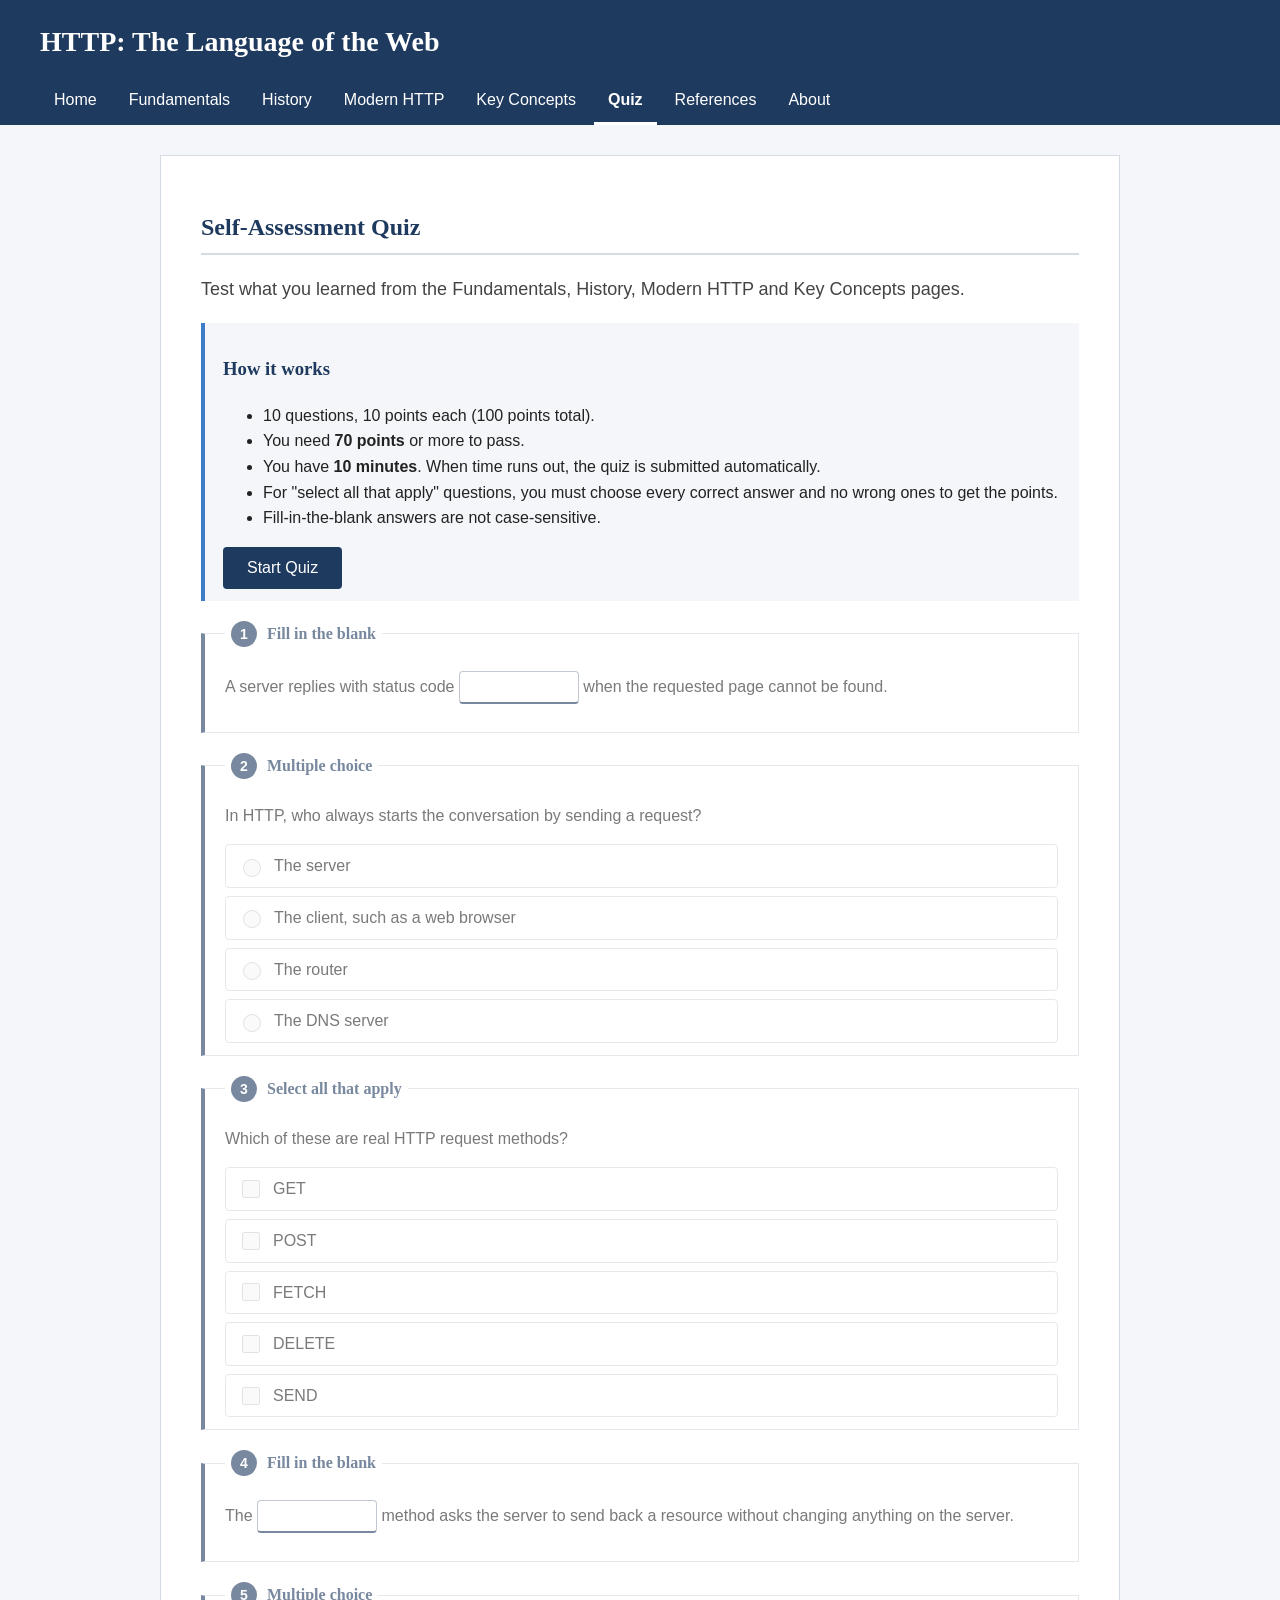
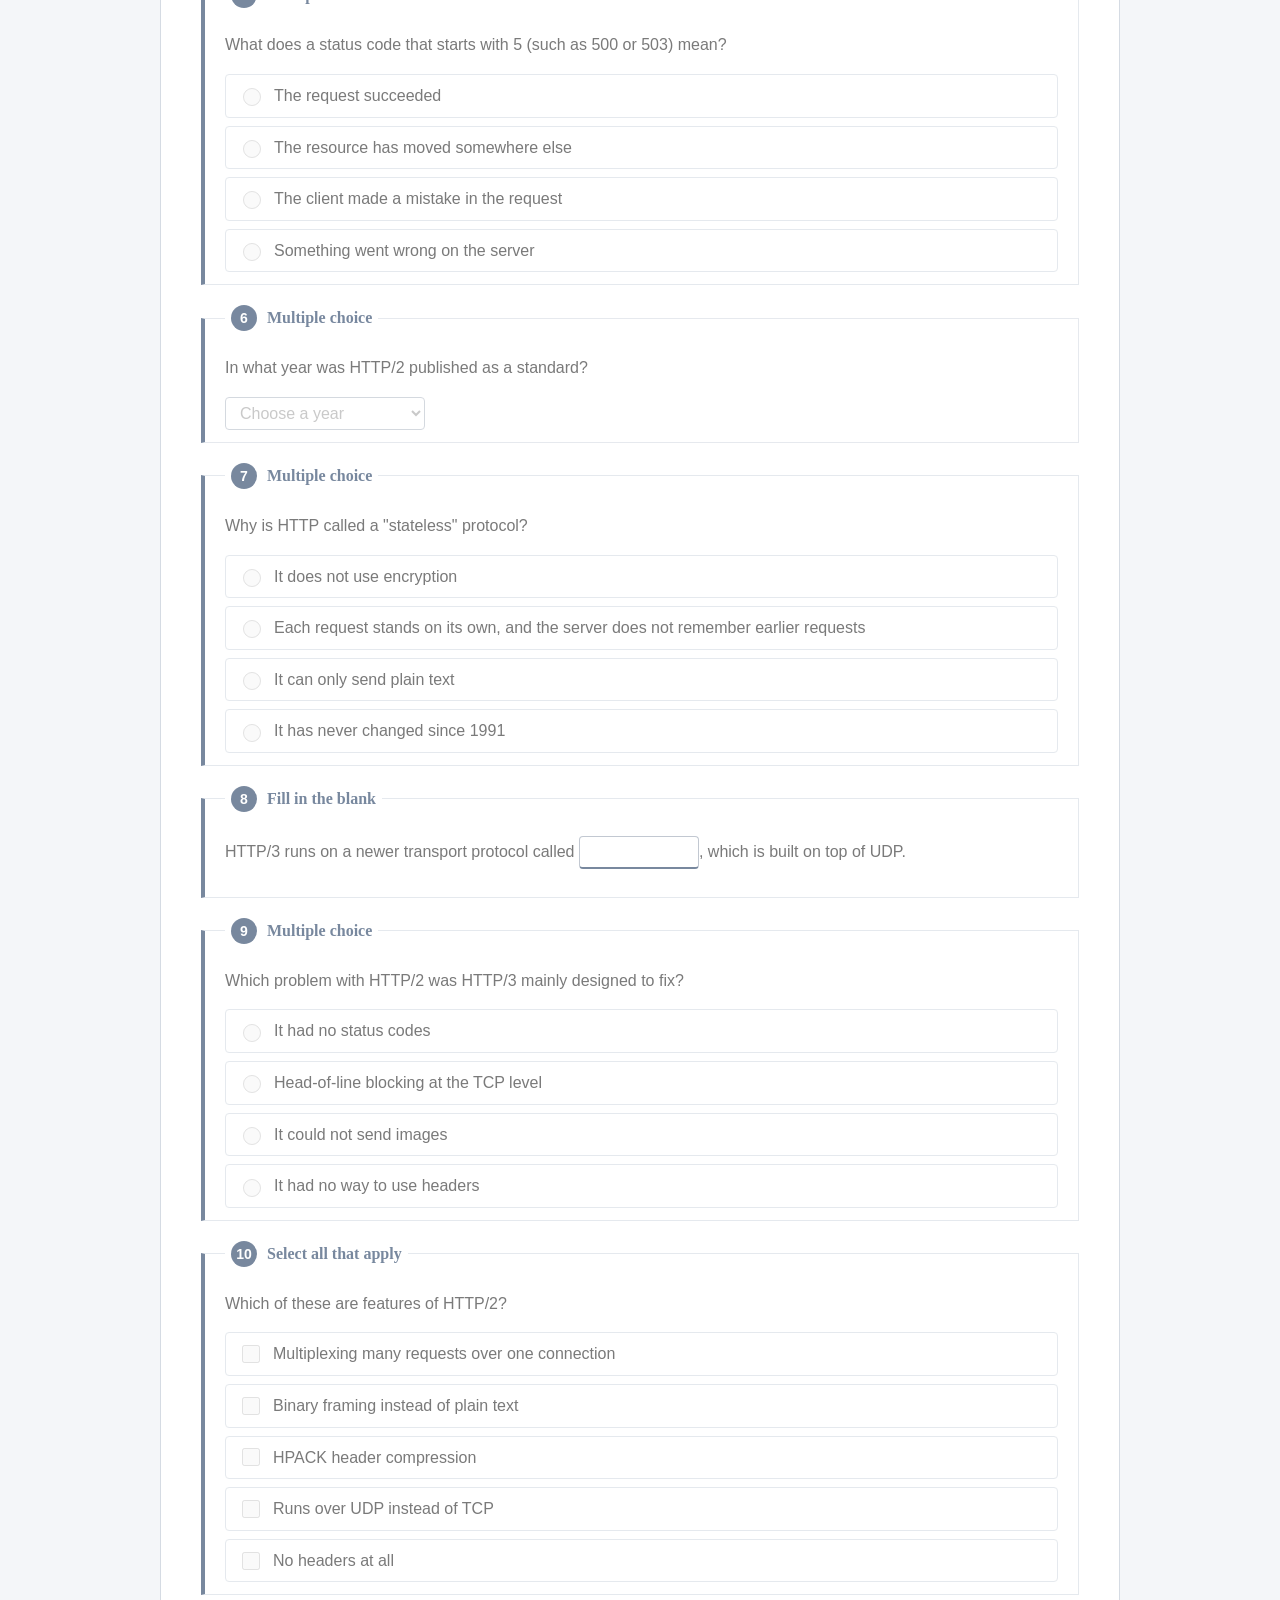
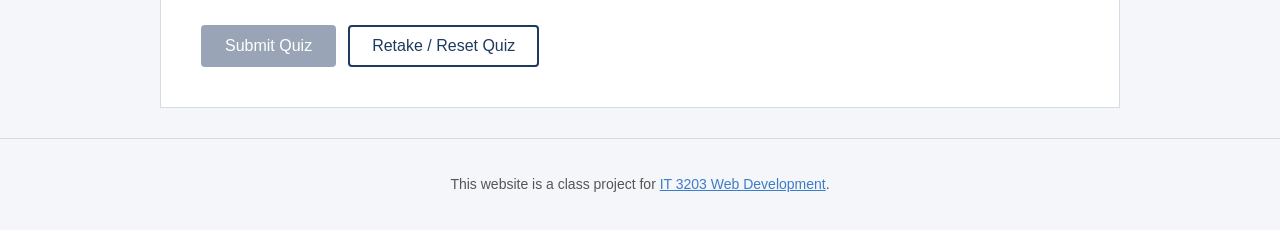
<file: quiz.html>
<!DOCTYPE html>
<html lang="en">
<head>
    <meta charset="UTF-8">
    <meta name="viewport" content="width=device-width, initial-scale=1.0">
    <title>HTTP: The Language of the Web | Quiz</title>
    <link rel="stylesheet" href="styles.css">
    <!-- Quiz logic lives in its own file. "defer" runs it after the page has loaded. -->
    <script src="quiz.js" defer></script>
</head>
<body>
    <!-- Site header with the main menu (same on every page) -->
    <header id="site-header">
        <h1>HTTP: The Language of the Web</h1>
        <nav id="main-nav">
            <a href="index.html">Home</a>
            <a href="fundamentals.html">Fundamentals</a>
            <a href="history.html">History</a>
            <a href="modern.html">Modern HTTP</a>
            <a href="concepts.html">Key Concepts</a>
            <a href="quiz.html" class="active">Quiz</a>
            <a href="references.html">References</a>
            <a href="about.html">About</a>
        </nav>
    </header>

    <main>
        <h2>Self-Assessment Quiz</h2>
        <p class="lead">Test what you learned from the Fundamentals, History, Modern HTTP and
            Key Concepts pages.</p>

        <!-- Results panel: hidden until the quiz is submitted, then filled in by quiz.js -->
        <section id="results" class="results" hidden>
            <div id="result-banner" class="result-banner"></div>
            <div class="result-stats">
                <div class="stat">
                    <span class="stat-label">Total score</span>
                    <span id="stat-score" class="stat-value"></span>
                </div>
                <div class="stat">
                    <span class="stat-label">Correct answers</span>
                    <span id="stat-correct" class="stat-value"></span>
                </div>
                <div class="stat">
                    <span class="stat-label">Time spent</span>
                    <span id="stat-time" class="stat-value"></span>
                </div>
            </div>
            <p id="timeout-note" class="timeout-note" hidden>Time ran out, so the quiz was
                submitted automatically.</p>

            <h3>Question by question</h3>
            <table class="result-table">
                <thead>
                    <tr>
                        <th>#</th>
                        <th>Your answer</th>
                        <th>Correct answer</th>
                        <th>Result</th>
                        <th>Score</th>
                    </tr>
                </thead>
                <!-- Rows are added here by quiz.js -->
                <tbody id="result-rows"></tbody>
            </table>
        </section>

        <!-- Rules and start button, shown before the quiz begins -->
        <section id="quiz-intro" class="note">
            <h3>How it works</h3>
            <ul>
                <li>10 questions, 10 points each (100 points total).</li>
                <li>You need <strong>70 points</strong> or more to pass.</li>
                <li>You have <strong>10 minutes</strong>. When time runs out, the quiz is
                    submitted automatically.</li>
                <li>For "select all that apply" questions, you must choose every correct answer
                    and no wrong ones to get the points.</li>
                <li>Fill-in-the-blank answers are not case-sensitive.</li>
            </ul>
            <button type="button" id="start-btn" class="btn btn-primary">Start Quiz</button>
        </section>

        <!-- Timer bar. It stays at the top of the screen while scrolling (position: sticky). -->
        <div id="timer-bar" class="timer-bar" hidden>
            <span>Time left: <strong id="time-left">10:00</strong></span>
            <div class="timer-track">
                <div id="timer-fill" class="timer-fill"></div>
            </div>
        </div>

        <!-- The quiz form. All questions start disabled until the user clicks Start. -->
        <form id="quiz-form" class="quiz-form" novalidate>
            <fieldset id="quiz-fields" class="quiz-fields" disabled>

                <!-- Question 1: fill in the blank (text box inside the sentence) -->
                <fieldset class="question" id="q1-block">
                    <legend><span class="q-num">1</span> Fill in the blank</legend>
                    <p>A server replies with status code
                        <input type="text" name="q1" class="blank" aria-label="Question 1 answer"
                            autocomplete="off" maxlength="10">
                        when the requested page cannot be found.</p>
                    <p class="feedback"></p>
                </fieldset>

                <!-- Question 2: multiple choice (radio buttons, only one can be picked) -->
                <fieldset class="question" id="q2-block">
                    <legend><span class="q-num">2</span> Multiple choice</legend>
                    <p>In HTTP, who always starts the conversation by sending a request?</p>
                    <div class="options">
                        <label class="option"><input type="radio" name="q2" value="a"> The server</label>
                        <label class="option"><input type="radio" name="q2" value="b"> The client, such as a web browser</label>
                        <label class="option"><input type="radio" name="q2" value="c"> The router</label>
                        <label class="option"><input type="radio" name="q2" value="d"> The DNS server</label>
                    </div>
                    <p class="feedback"></p>
                </fieldset>

                <!-- Question 3: multi-selection (checkboxes, more than one is correct) -->
                <fieldset class="question" id="q3-block">
                    <legend><span class="q-num">3</span> Select all that apply</legend>
                    <p>Which of these are real HTTP request methods?</p>
                    <div class="options">
                        <label class="option"><input type="checkbox" name="q3" value="get"> GET</label>
                        <label class="option"><input type="checkbox" name="q3" value="post"> POST</label>
                        <label class="option"><input type="checkbox" name="q3" value="fetch"> FETCH</label>
                        <label class="option"><input type="checkbox" name="q3" value="delete"> DELETE</label>
                        <label class="option"><input type="checkbox" name="q3" value="send"> SEND</label>
                    </div>
                    <p class="feedback"></p>
                </fieldset>

                <!-- Question 4: fill in the blank -->
                <fieldset class="question" id="q4-block">
                    <legend><span class="q-num">4</span> Fill in the blank</legend>
                    <p>The
                        <input type="text" name="q4" class="blank" aria-label="Question 4 answer"
                            autocomplete="off" maxlength="10">
                        method asks the server to send back a resource without changing anything
                        on the server.</p>
                    <p class="feedback"></p>
                </fieldset>

                <!-- Question 5: multiple choice -->
                <fieldset class="question" id="q5-block">
                    <legend><span class="q-num">5</span> Multiple choice</legend>
                    <p>What does a status code that starts with 5 (such as 500 or 503) mean?</p>
                    <div class="options">
                        <label class="option"><input type="radio" name="q5" value="a"> The request succeeded</label>
                        <label class="option"><input type="radio" name="q5" value="b"> The resource has moved somewhere else</label>
                        <label class="option"><input type="radio" name="q5" value="c"> The client made a mistake in the request</label>
                        <label class="option"><input type="radio" name="q5" value="d"> Something went wrong on the server</label>
                    </div>
                    <p class="feedback"></p>
                </fieldset>

                <!-- Question 6: multiple choice using a drop-down list (select element) -->
                <fieldset class="question" id="q6-block">
                    <legend><span class="q-num">6</span> Multiple choice</legend>
                    <p>
                        <label for="q6-select">In what year was HTTP/2 published as a standard?</label>
                    </p>
                    <select id="q6-select" name="q6">
                        <option value="">Choose a year</option>
                        <option value="1996">1996</option>
                        <option value="1997">1997</option>
                        <option value="2015">2015</option>
                        <option value="2022">2022</option>
                    </select>
                    <p class="feedback"></p>
                </fieldset>

                <!-- Question 7: multiple choice -->
                <fieldset class="question" id="q7-block">
                    <legend><span class="q-num">7</span> Multiple choice</legend>
                    <p>Why is HTTP called a "stateless" protocol?</p>
                    <div class="options">
                        <label class="option"><input type="radio" name="q7" value="a"> It does not use encryption</label>
                        <label class="option"><input type="radio" name="q7" value="b"> Each request stands on its own, and the server does not remember earlier requests</label>
                        <label class="option"><input type="radio" name="q7" value="c"> It can only send plain text</label>
                        <label class="option"><input type="radio" name="q7" value="d"> It has never changed since 1991</label>
                    </div>
                    <p class="feedback"></p>
                </fieldset>

                <!-- Question 8: fill in the blank -->
                <fieldset class="question" id="q8-block">
                    <legend><span class="q-num">8</span> Fill in the blank</legend>
                    <p>HTTP/3 runs on a newer transport protocol called
                        <input type="text" name="q8" class="blank" aria-label="Question 8 answer"
                            autocomplete="off" maxlength="10">,
                        which is built on top of UDP.</p>
                    <p class="feedback"></p>
                </fieldset>

                <!-- Question 9: multiple choice -->
                <fieldset class="question" id="q9-block">
                    <legend><span class="q-num">9</span> Multiple choice</legend>
                    <p>Which problem with HTTP/2 was HTTP/3 mainly designed to fix?</p>
                    <div class="options">
                        <label class="option"><input type="radio" name="q9" value="a"> It had no status codes</label>
                        <label class="option"><input type="radio" name="q9" value="b"> Head-of-line blocking at the TCP level</label>
                        <label class="option"><input type="radio" name="q9" value="c"> It could not send images</label>
                        <label class="option"><input type="radio" name="q9" value="d"> It had no way to use headers</label>
                    </div>
                    <p class="feedback"></p>
                </fieldset>

                <!-- Question 10: multi-selection -->
                <fieldset class="question" id="q10-block">
                    <legend><span class="q-num">10</span> Select all that apply</legend>
                    <p>Which of these are features of HTTP/2?</p>
                    <div class="options">
                        <label class="option"><input type="checkbox" name="q10" value="mux"> Multiplexing many requests over one connection</label>
                        <label class="option"><input type="checkbox" name="q10" value="binary"> Binary framing instead of plain text</label>
                        <label class="option"><input type="checkbox" name="q10" value="hpack"> HPACK header compression</label>
                        <label class="option"><input type="checkbox" name="q10" value="udp"> Runs over UDP instead of TCP</label>
                        <label class="option"><input type="checkbox" name="q10" value="nohead"> No headers at all</label>
                    </div>
                    <p class="feedback"></p>
                </fieldset>

            </fieldset>

            <!-- Submit checks the answers. Retake clears everything and starts over. -->
            <div class="quiz-buttons">
                <button type="submit" id="submit-btn" class="btn btn-primary" disabled>Submit Quiz</button>
                <button type="button" id="reset-btn" class="btn btn-secondary">Retake / Reset Quiz</button>
            </div>
        </form>
    </main>

    <!-- Footer with the class project note -->
    <footer>
        <p>This website is a class project for
            <a href="https://ksuweb.github.io/IT3203/">IT 3203 Web Development</a>.</p>
    </footer>
</body>
</html>
</file>
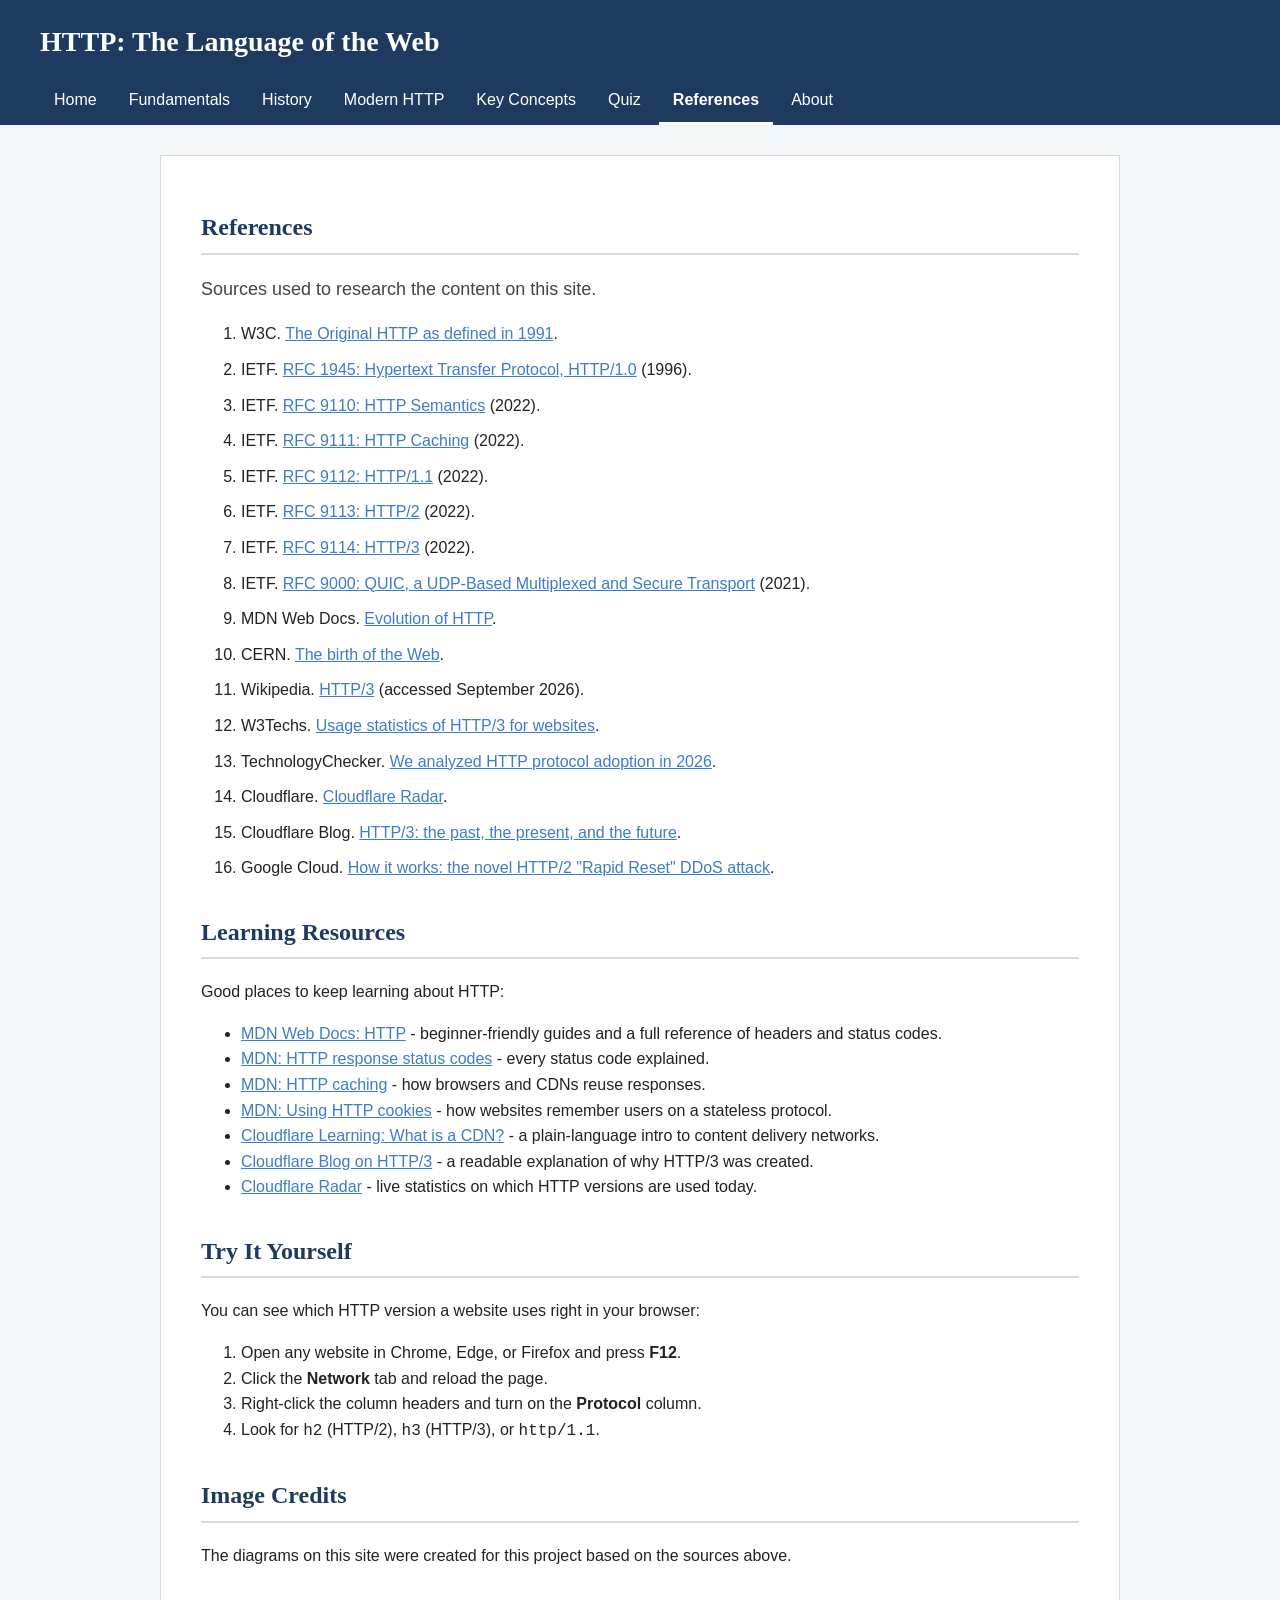
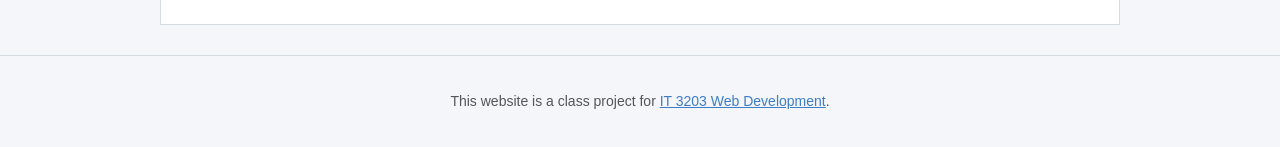
<file: references.html>
<!DOCTYPE html>
<html lang="en">
<head>
    <meta charset="UTF-8">
    <meta name="viewport" content="width=device-width, initial-scale=1.0">
    <title>HTTP: The Language of the Web | References</title>
    <link rel="stylesheet" href="styles.css">
</head>
<body>
    <!-- Site header with the main menu (same on every page) -->
    <header id="site-header">
        <h1>HTTP: The Language of the Web</h1>
        <nav id="main-nav">
            <a href="index.html">Home</a>
            <a href="fundamentals.html">Fundamentals</a>
            <a href="history.html">History</a>
            <a href="modern.html">Modern HTTP</a>
            <a href="concepts.html">Key Concepts</a>
            <a href="quiz.html">Quiz</a>
            <a href="references.html" class="active">References</a>
            <a href="about.html">About</a>
        </nav>
    </header>

    <main>
        <h2>References</h2>
        <p class="lead">Sources used to research the content on this site.</p>

        <!-- Numbered list of sources -->
        <ol class="ref-list">
            <li>W3C. <a href="https://www.w3.org/Protocols/HTTP/AsImplemented.html">The Original HTTP as defined in 1991</a>.</li>
            <li>IETF. <a href="https://www.rfc-editor.org/rfc/rfc1945">RFC 1945: Hypertext Transfer Protocol, HTTP/1.0</a> (1996).</li>
            <li>IETF. <a href="https://www.rfc-editor.org/rfc/rfc9110">RFC 9110: HTTP Semantics</a> (2022).</li>
            <li>IETF. <a href="https://www.rfc-editor.org/rfc/rfc9111">RFC 9111: HTTP Caching</a> (2022).</li>
            <li>IETF. <a href="https://www.rfc-editor.org/rfc/rfc9112">RFC 9112: HTTP/1.1</a> (2022).</li>
            <li>IETF. <a href="https://www.rfc-editor.org/rfc/rfc9113">RFC 9113: HTTP/2</a> (2022).</li>
            <li>IETF. <a href="https://www.rfc-editor.org/rfc/rfc9114">RFC 9114: HTTP/3</a> (2022).</li>
            <li>IETF. <a href="https://www.rfc-editor.org/rfc/rfc9000">RFC 9000: QUIC, a UDP-Based Multiplexed and Secure Transport</a> (2021).</li>
            <li>MDN Web Docs. <a href="https://developer.mozilla.org/en-US/docs/Web/HTTP/Guides/Evolution_of_HTTP">Evolution of HTTP</a>.</li>
            <li>CERN. <a href="https://home.cern/science/computing/birth-web">The birth of the Web</a>.</li>
            <li>Wikipedia. <a href="https://en.wikipedia.org/wiki/HTTP/3">HTTP/3</a> (accessed September 2026).</li>
            <li>W3Techs. <a href="https://w3techs.com/technologies/details/ce-http3">Usage statistics of HTTP/3 for websites</a>.</li>
            <li>TechnologyChecker. <a href="https://technologychecker.io/blog/http-protocol-adoption">We analyzed HTTP protocol adoption in 2026</a>.</li>
            <li>Cloudflare. <a href="https://radar.cloudflare.com">Cloudflare Radar</a>.</li>
            <li>Cloudflare Blog. <a href="https://blog.cloudflare.com/http3-the-past-present-and-future/">HTTP/3: the past, the present, and the future</a>.</li>
            <li>Google Cloud. <a href="https://cloud.google.com/blog/products/identity-security/how-it-works-the-novel-http2-rapid-reset-ddos-attack">How it works: the novel HTTP/2 "Rapid Reset" DDoS attack</a>.</li>
        </ol>

        <!-- Extra learning resources -->
        <h2>Learning Resources</h2>
        <p>Good places to keep learning about HTTP:</p>
        <ul>
            <li><a href="https://developer.mozilla.org/en-US/docs/Web/HTTP">MDN Web Docs: HTTP</a> - beginner-friendly guides and a full reference of headers and status codes.</li>
            <li><a href="https://developer.mozilla.org/en-US/docs/Web/HTTP/Status">MDN: HTTP response status codes</a> - every status code explained.</li>
            <li><a href="https://developer.mozilla.org/en-US/docs/Web/HTTP/Guides/Caching">MDN: HTTP caching</a> - how browsers and CDNs reuse responses.</li>
            <li><a href="https://developer.mozilla.org/en-US/docs/Web/HTTP/Guides/Cookies">MDN: Using HTTP cookies</a> - how websites remember users on a stateless protocol.</li>
            <li><a href="https://www.cloudflare.com/learning/cdn/what-is-a-cdn/">Cloudflare Learning: What is a CDN?</a> - a plain-language intro to content delivery networks.</li>
            <li><a href="https://blog.cloudflare.com/http3-the-past-present-and-future/">Cloudflare Blog on HTTP/3</a> - a readable explanation of why HTTP/3 was created.</li>
            <li><a href="https://radar.cloudflare.com">Cloudflare Radar</a> - live statistics on which HTTP versions are used today.</li>
        </ul>

        <!-- Hands-on activity -->
        <h2>Try It Yourself</h2>
        <p>You can see which HTTP version a website uses right in your browser:</p>
        <ol>
            <li>Open any website in Chrome, Edge, or Firefox and press <strong>F12</strong>.</li>
            <li>Click the <strong>Network</strong> tab and reload the page.</li>
            <li>Right-click the column headers and turn on the <strong>Protocol</strong> column.</li>
            <li>Look for <code>h2</code> (HTTP/2), <code>h3</code> (HTTP/3), or <code>http/1.1</code>.</li>
        </ol>

        <!-- Credit for images on the site -->
        <h2>Image Credits</h2>
        <p>The diagrams on this site were created for this project based on the sources above.</p>
    </main>

    <!-- Footer with the class project note -->
    <footer>
        <p>This website is a class project for
            <a href="https://ksuweb.github.io/IT3203/">IT 3203 Web Development</a>.</p>
    </footer>
</body>
</html>
</file>
<file: styles.css>
/*
  IT 3203 Project - HTTP: The Language of the Web
  Main stylesheet (the only CSS file for the whole site)
*/

/* ---------- Color and font settings used across the site ---------- */
:root {
    --navy: #1f3a5f;
    --navy-dark: #152a45;
    --accent: #3d7cc9;
    --light-bg: #f4f6f9;
    --border: #d5dbe3;
    --text: #222222;
}

/* ---------- Element selectors: base page styles ---------- */
* {
    box-sizing: border-box;
}

body {
    margin: 0;
    font-family: Arial, Helvetica, sans-serif;
    font-size: 16px;
    line-height: 1.6;
    color: var(--text);
    background-color: var(--light-bg);
}

h1, h2, h3 {
    font-family: Georgia, "Times New Roman", serif;
    color: var(--navy);
}

h2 {
    border-bottom: 2px solid var(--border);
    padding-bottom: 6px;
    margin-top: 32px;
}

a {
    color: var(--accent);
}

/* Hover effect on links */
a:hover {
    color: var(--navy-dark);
    text-decoration: none;
}

/* ---------- Header and main menu (ID selectors) ---------- */
#site-header {
    background-color: var(--navy);
    color: white;
    padding: 20px 40px 0 40px;
}

#site-header h1 {
    margin: 0 0 12px 0;
    color: white;
    font-size: 28px;
}

/* Main menu uses flexbox so the links line up in a row */
#main-nav {
    display: flex;
    flex-wrap: wrap;
    gap: 4px;
}

#main-nav a {
    color: white;
    text-decoration: none;
    padding: 10px 14px;
    border-bottom: 3px solid transparent;
}

#main-nav a:hover {
    background-color: var(--navy-dark);
    border-bottom: 3px solid var(--accent);
}

/* Class used to mark the page the user is currently on */
#main-nav a.active {
    border-bottom: 3px solid white;
    font-weight: bold;
}

/* ---------- Main content area ---------- */
main {
    max-width: 960px;
    margin: 30px auto;
    padding: 20px 40px 40px 40px;
    background-color: white;
    border: 1px solid var(--border);
}

/* ---------- Class selectors for reusable pieces ---------- */

/* Short intro text under a page title */
.lead {
    font-size: 18px;
    color: #444444;
}

/* Gray box for side notes and examples */
.note {
    background-color: var(--light-bg);
    border-left: 4px solid var(--accent);
    padding: 12px 18px;
    margin: 20px 0;
}

/* Code examples (HTTP messages) */
pre {
    background-color: #272c34;
    color: #e6e6e6;
    padding: 14px;
    overflow-x: auto;
    font-size: 14px;
}

code {
    font-family: Consolas, "Courier New", monospace;
}

/* Images and their captions */
figure {
    margin: 24px 0;
    text-align: center;
}

figure img {
    max-width: 100%;
    border: 1px solid var(--border);
}

figcaption {
    font-size: 14px;
    color: #666666;
    margin-top: 6px;
}

/* ---------- Tables ---------- */
table {
    width: 100%;
    border-collapse: collapse;
    margin: 20px 0;
    font-size: 15px;
}

th, td {
    border: 1px solid var(--border);
    padding: 8px 12px;
    text-align: left;
    vertical-align: top;
}

th {
    background-color: var(--navy);
    color: white;
}

tr:nth-child(even) td {
    background-color: var(--light-bg);
}

/* ---------- Home page table of contents (grid layout) ---------- */
.toc {
    display: grid;
    grid-template-columns: repeat(2, 1fr);
    gap: 16px;
    padding: 0;
    list-style: none;
}

.toc li {
    border: 1px solid var(--border);
    padding: 14px 18px;
}

.toc li a {
    font-weight: bold;
    font-size: 17px;
}

.toc li p {
    margin: 6px 0 0 0;
    font-size: 14px;
    color: #555555;
}

/* Key terms shown as small tags */
.terms {
    display: flex;
    flex-wrap: wrap;
    gap: 8px;
    padding: 0;
    list-style: none;
}

.terms li {
    background-color: var(--light-bg);
    border: 1px solid var(--border);
    padding: 4px 12px;
    border-radius: 14px;
    font-size: 14px;
}

/* ---------- Key concepts page (grid of cards) ---------- */
.concept-grid {
    display: grid;
    grid-template-columns: repeat(2, 1fr);
    gap: 20px;
}

.concept-card {
    border: 1px solid var(--border);
    border-top: 4px solid var(--navy);
    padding: 4px 20px 16px 20px;
}

.concept-card h3 {
    margin-bottom: 4px;
}

/* ---------- About page layout (flexbox) ---------- */
.about-top {
    display: flex;
    gap: 30px;
    align-items: flex-start;
}

.about-top img {
    width: 160px;
    border: 1px solid var(--border);
}

/* ---------- References list ---------- */
.ref-list li {
    margin-bottom: 10px;
}

/* ---------- Footer ---------- */
footer {
    text-align: center;
    font-size: 14px;
    color: #555555;
    padding: 20px;
    border-top: 1px solid var(--border);
}

/* =====================================================================
   Quiz page (quiz.html) - added in Milestone 2
   ===================================================================== */

/* Make sure anything with the "hidden" attribute stays hidden,
   even if another rule below gives it display: flex or grid */
[hidden] {
    display: none !important;
}

/* Colors used for right/wrong answers */
:root {
    --green: #2e7d32;
    --green-bg: #e8f5e9;
    --red: #c62828;
    --red-bg: #fdecea;
    --orange: #e08a00;
}

/* ---------- Buttons ---------- */
.btn {
    font-family: Arial, Helvetica, sans-serif;
    font-size: 16px;
    padding: 10px 22px;
    border: 2px solid var(--navy);
    border-radius: 4px;
    cursor: pointer;
}

.btn-primary {
    background-color: var(--navy);
    color: white;
}

.btn-primary:hover {
    background-color: var(--navy-dark);
}

.btn-secondary {
    background-color: white;
    color: var(--navy);
}

.btn-secondary:hover {
    background-color: var(--light-bg);
}

.btn:disabled {
    opacity: 0.45;
    cursor: not-allowed;
}

/* ---------- Timer bar (sticks to the top of the screen while scrolling) ---------- */
.timer-bar {
    position: sticky;
    top: 0;
    z-index: 10;
    display: flex;
    align-items: center;
    gap: 16px;
    background-color: white;
    border: 1px solid var(--border);
    border-left: 4px solid var(--accent);
    padding: 10px 16px;
    margin: 20px 0;
}

.timer-bar strong {
    font-family: Consolas, "Courier New", monospace;
    font-size: 18px;
}

.timer-track {
    flex: 1;
    height: 8px;
    background-color: var(--light-bg);
    border-radius: 4px;
    overflow: hidden;
}

.timer-fill {
    height: 100%;
    width: 100%;
    background-color: var(--accent);
    transition: width 1s linear;
}

/* Less than 2 minutes left */
.timer-bar.warning {
    border-left-color: var(--orange);
}

.timer-bar.warning .timer-fill {
    background-color: var(--orange);
}

/* Less than 1 minute left */
.timer-bar.danger {
    border-left-color: var(--red);
    color: var(--red);
}

.timer-bar.danger .timer-fill {
    background-color: var(--red);
}

/* ---------- Form and question blocks ---------- */
.quiz-fields {
    border: none;
    padding: 0;
    margin: 0;
}

/* Grayed out until the user clicks Start */
.quiz-fields:disabled .question {
    opacity: 0.6;
}

.question {
    border: 1px solid var(--border);
    border-left: 4px solid var(--navy);
    padding: 8px 20px 12px 20px;
    margin: 0 0 20px 0;
    background-color: white;
}

.question legend {
    font-family: Georgia, "Times New Roman", serif;
    font-weight: bold;
    color: var(--navy);
    padding: 0 6px;
}

/* Round badge with the question number */
.q-num {
    display: inline-block;
    width: 26px;
    height: 26px;
    line-height: 26px;
    text-align: center;
    border-radius: 50%;
    background-color: var(--navy);
    color: white;
    font-family: Arial, Helvetica, sans-serif;
    font-size: 14px;
    margin-right: 6px;
}

/* Fill-in-the-blank text boxes sit inside the sentence */
.blank,
.question select {
    font-family: Arial, Helvetica, sans-serif;
    font-size: 16px;
    padding: 6px 10px;
    border: 1px solid #9aa5b4;
    border-radius: 4px;
    background-color: white;
}

.blank {
    width: 120px;
    border-bottom: 2px solid var(--navy);
}

.question select {
    min-width: 200px;
}

/* Visible focus ring when the user tabs or clicks into a control */
.blank:focus,
.question select:focus {
    outline: none;
    border-color: var(--accent);
    box-shadow: 0 0 0 3px rgba(61, 124, 201, 0.25);
}

/* Answer choices for radio buttons and checkboxes, stacked with flexbox */
.options {
    display: flex;
    flex-direction: column;
    gap: 8px;
}

.option {
    display: flex;
    align-items: center;
    gap: 10px;
    padding: 8px 12px;
    border: 1px solid var(--border);
    border-radius: 4px;
    cursor: pointer;
}

.option:hover {
    background-color: var(--light-bg);
    border-color: var(--accent);
}

/* Highlight the choice the user picked */
.option:has(input:checked) {
    background-color: #e7f0fb;
    border-color: var(--accent);
}

.option input {
    width: 18px;
    height: 18px;
    accent-color: var(--navy);
}

/* ---------- Right / wrong colors after submitting ---------- */
.question.correct {
    border-left-color: var(--green);
    background-color: var(--green-bg);
}

.question.incorrect {
    border-left-color: var(--red);
    background-color: var(--red-bg);
}

.feedback {
    font-weight: bold;
    margin: 10px 0 0 0;
}

.feedback:empty {
    display: none;
}

.question.correct .feedback {
    color: var(--green);
}

.question.incorrect .feedback {
    color: var(--red);
}

/* Show the quiz at full color once it's been graded */
.quiz-fields:disabled .question.correct,
.quiz-fields:disabled .question.incorrect {
    opacity: 1;
}

.quiz-buttons {
    display: flex;
    gap: 12px;
    margin-top: 10px;
}

/* ---------- Results panel ---------- */
.results {
    border: 1px solid var(--border);
    padding: 20px;
    margin: 20px 0;
}

.result-banner {
    font-size: 20px;
    font-weight: bold;
    padding: 14px 18px;
    border-radius: 4px;
    color: white;
}

.result-banner.pass {
    background-color: var(--green);
}

.result-banner.fail {
    background-color: var(--red);
}

/* Three stat boxes side by side (grid layout) */
.result-stats {
    display: grid;
    grid-template-columns: repeat(3, 1fr);
    gap: 16px;
    margin: 16px 0;
}

.stat {
    border: 1px solid var(--border);
    padding: 12px;
    text-align: center;
}

.stat-label {
    display: block;
    font-size: 14px;
    color: #555555;
}

.stat-value {
    display: block;
    font-size: 26px;
    font-weight: bold;
    color: var(--navy);
}

.text-pass {
    color: var(--green);
}

.text-fail {
    color: var(--red);
}

.timeout-note {
    color: var(--red);
    font-weight: bold;
}

/* Results table rows colored by result */
.result-table tr.row-correct td {
    background-color: var(--green-bg);
}

.result-table tr.row-incorrect td {
    background-color: var(--red-bg);
}

.result-table tr.row-correct td:nth-child(4) {
    color: var(--green);
    font-weight: bold;
}

.result-table tr.row-incorrect td:nth-child(4) {
    color: var(--red);
    font-weight: bold;
}
</file>
